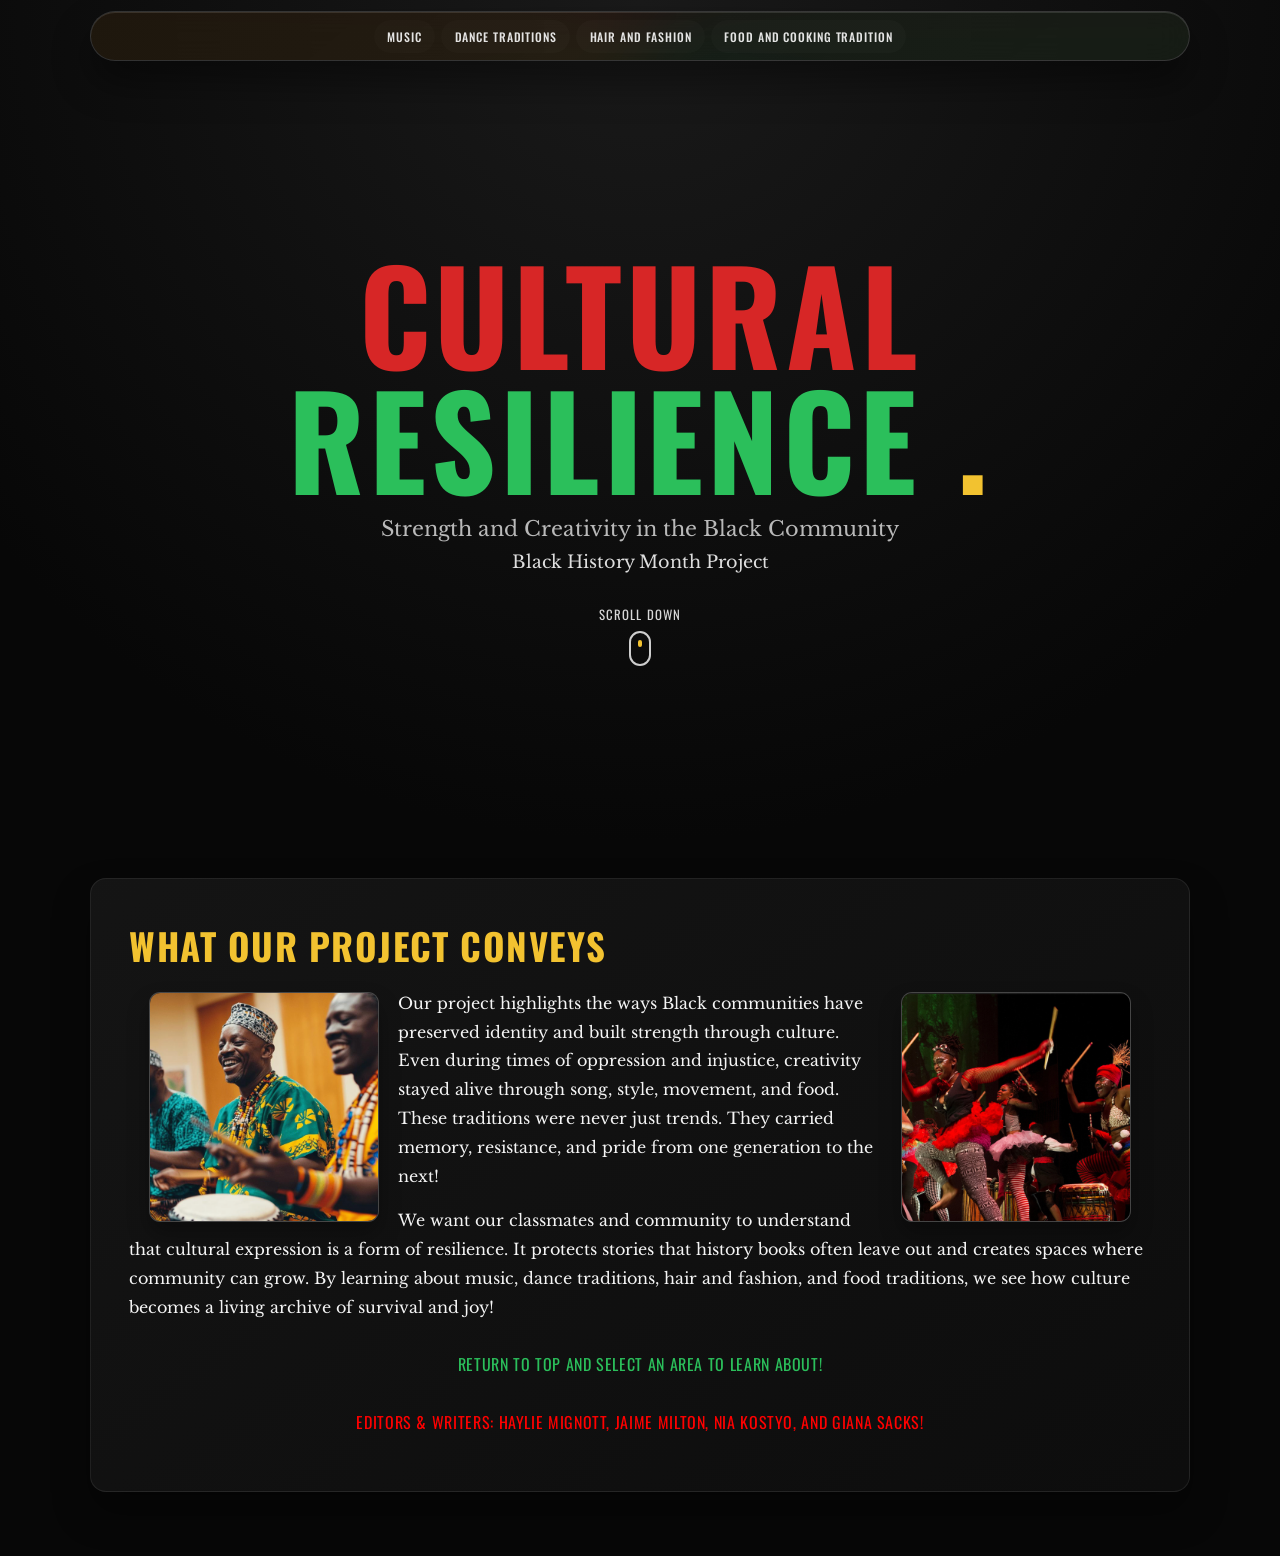
<file: index.html>
<!doctype html>
<html lang="en">
  <head>
    <meta charset="UTF-8" />
    <meta name="viewport" content="width=device-width, initial-scale=1.0" />
    <title>Cultural Resilience | BHM Project</title>
    <meta
      name="description"
      content="Black History Month project website on cultural resilience in music, dance, hair and fashion, and food traditions."
    />
    <link rel="preconnect" href="https://fonts.googleapis.com" />
    <link rel="preconnect" href="https://fonts.gstatic.com" crossorigin />
    <link
      href="https://fonts.googleapis.com/css2?family=Oswald:wght@500;700&family=Libre+Baskerville:wght@400;700&display=swap"
      rel="stylesheet"
    />
    <link rel="stylesheet" href="styles.css" />
  </head>
  <body>
    <header class="site-header">
      <nav class="top-nav">
        <a href="music.html">Music</a>
        <a href="dance.html">Dance Traditions</a>
        <a href="hair-fashion.html">Hair and Fashion</a>
        <a href="food-cooking.html">Food and Cooking Tradition</a>
      </nav>
    </header>

    <main>
      <section class="hero">
        <h1>
          <span class="title-red">Cultural</span>
          <span class="title-green">Resilience</span>
          <span class="title-yellow">.</span>
        </h1>
        <p class="hero-subtitle">Strength and Creativity in the Black Community</p>
        <p class="hero-project">Black History Month Project</p>
        <a class="scroll-indicator" href="#project-story" aria-label="Scroll to project details">
          <span>Scroll Down</span>
          <span class="scroll-mouse" aria-hidden="true"></span>
        </a>
      </section>

      <section class="project-story" id="project-story">
        <h2>What Our Project Conveys</h2>

        <figure class="photo-placeholder left">
          <img src="IndexPic1.png" alt="Community drumming and celebration" />
        </figure>
        <figure class="photo-placeholder right">
          <img src="IndexPic2.png" alt="Dance performance with drums" />
        </figure>

        <p>
          Our project highlights the ways Black communities have preserved
          identity and built strength through culture. Even during times of
          oppression and injustice, creativity stayed alive through song, style,
          movement, and food. These traditions were never just trends. They
          carried memory, resistance, and pride from one generation to the next!
        </p>
        <p>
          We want our classmates and community to understand that cultural expression is a form of
          resilience. It protects stories that history books often leave out and
          creates spaces where community can grow. By learning about music,
          dance traditions, hair and fashion, and food traditions, we see how
          culture becomes a living archive of survival and joy!
        </p>

        <p class="return-text">
          Return to top and select an area to learn about!
        </p>
        <p class="return-text" style="color: red;">Editors & Writers: Haylie Mignott, Jaime Milton, Nia Kostyo, and Giana Sacks!</p>
      </section>
    </main>
  </body>
</html>
</file>
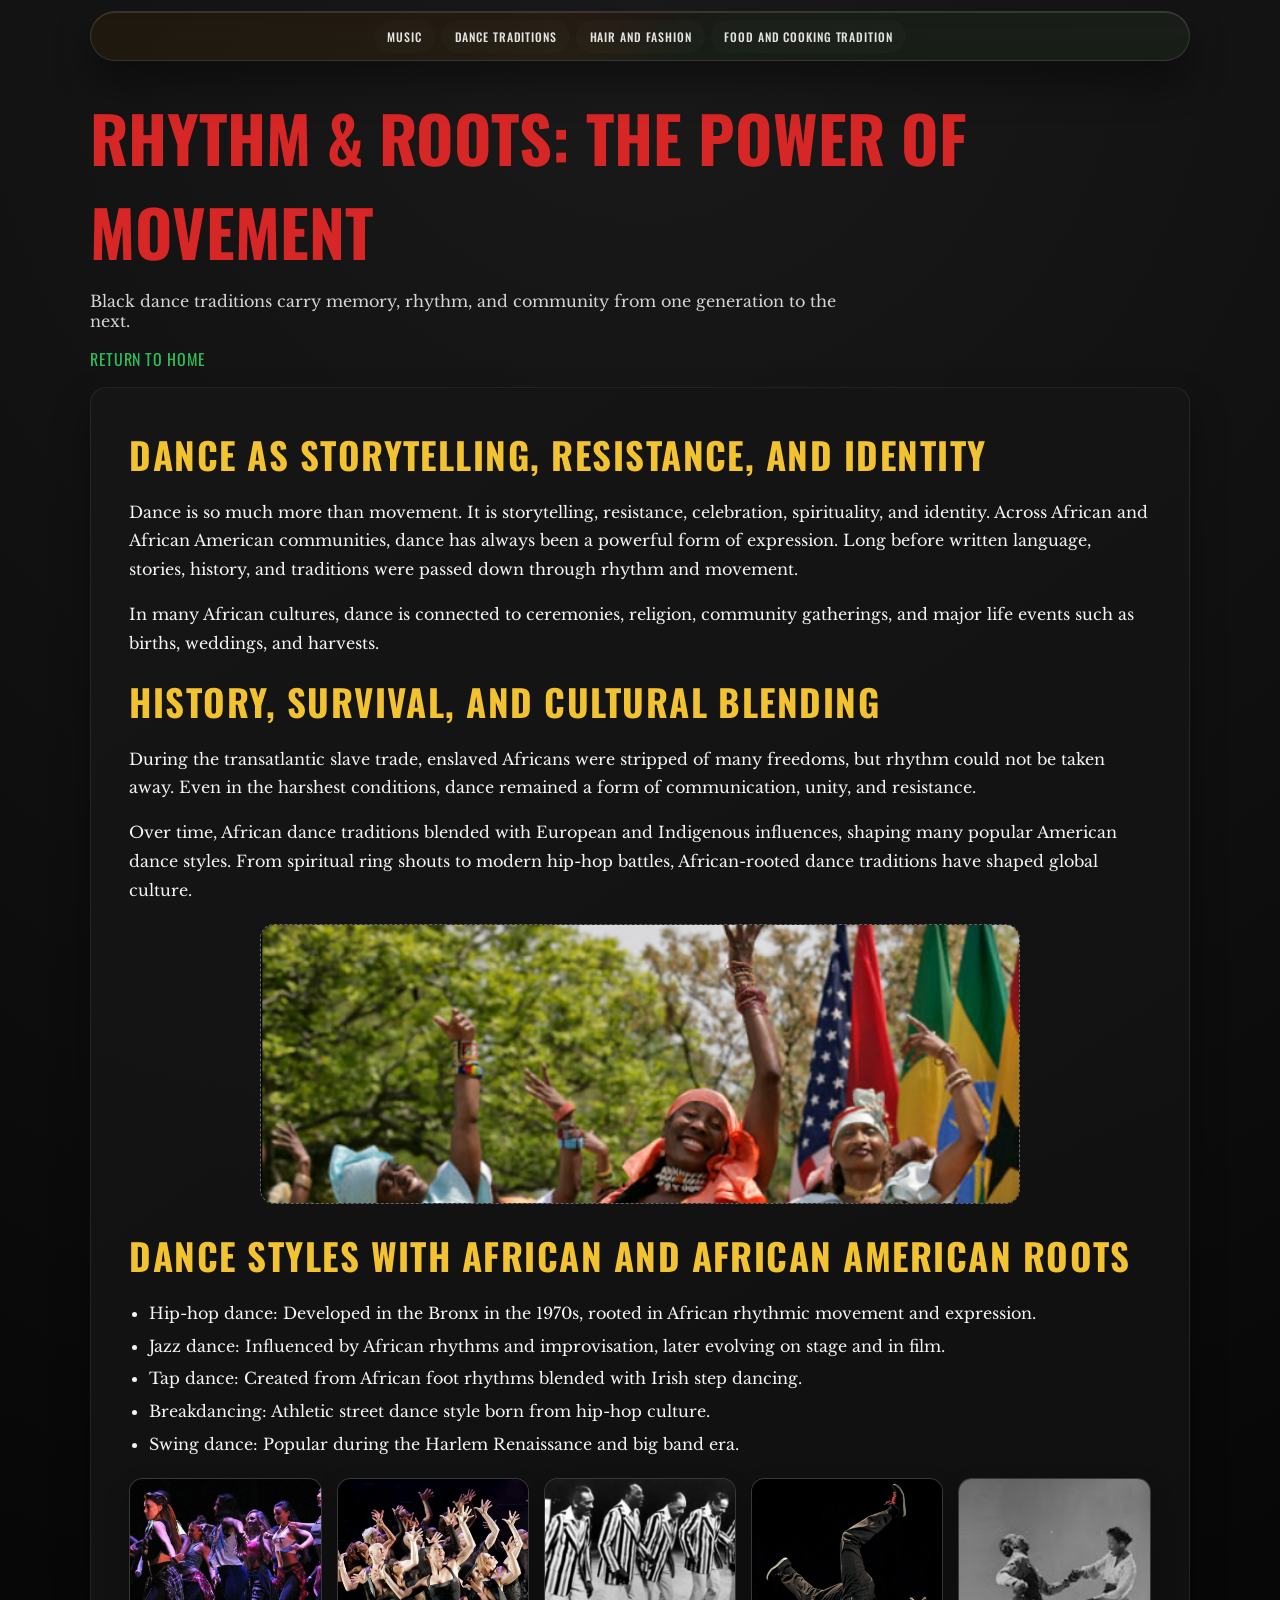
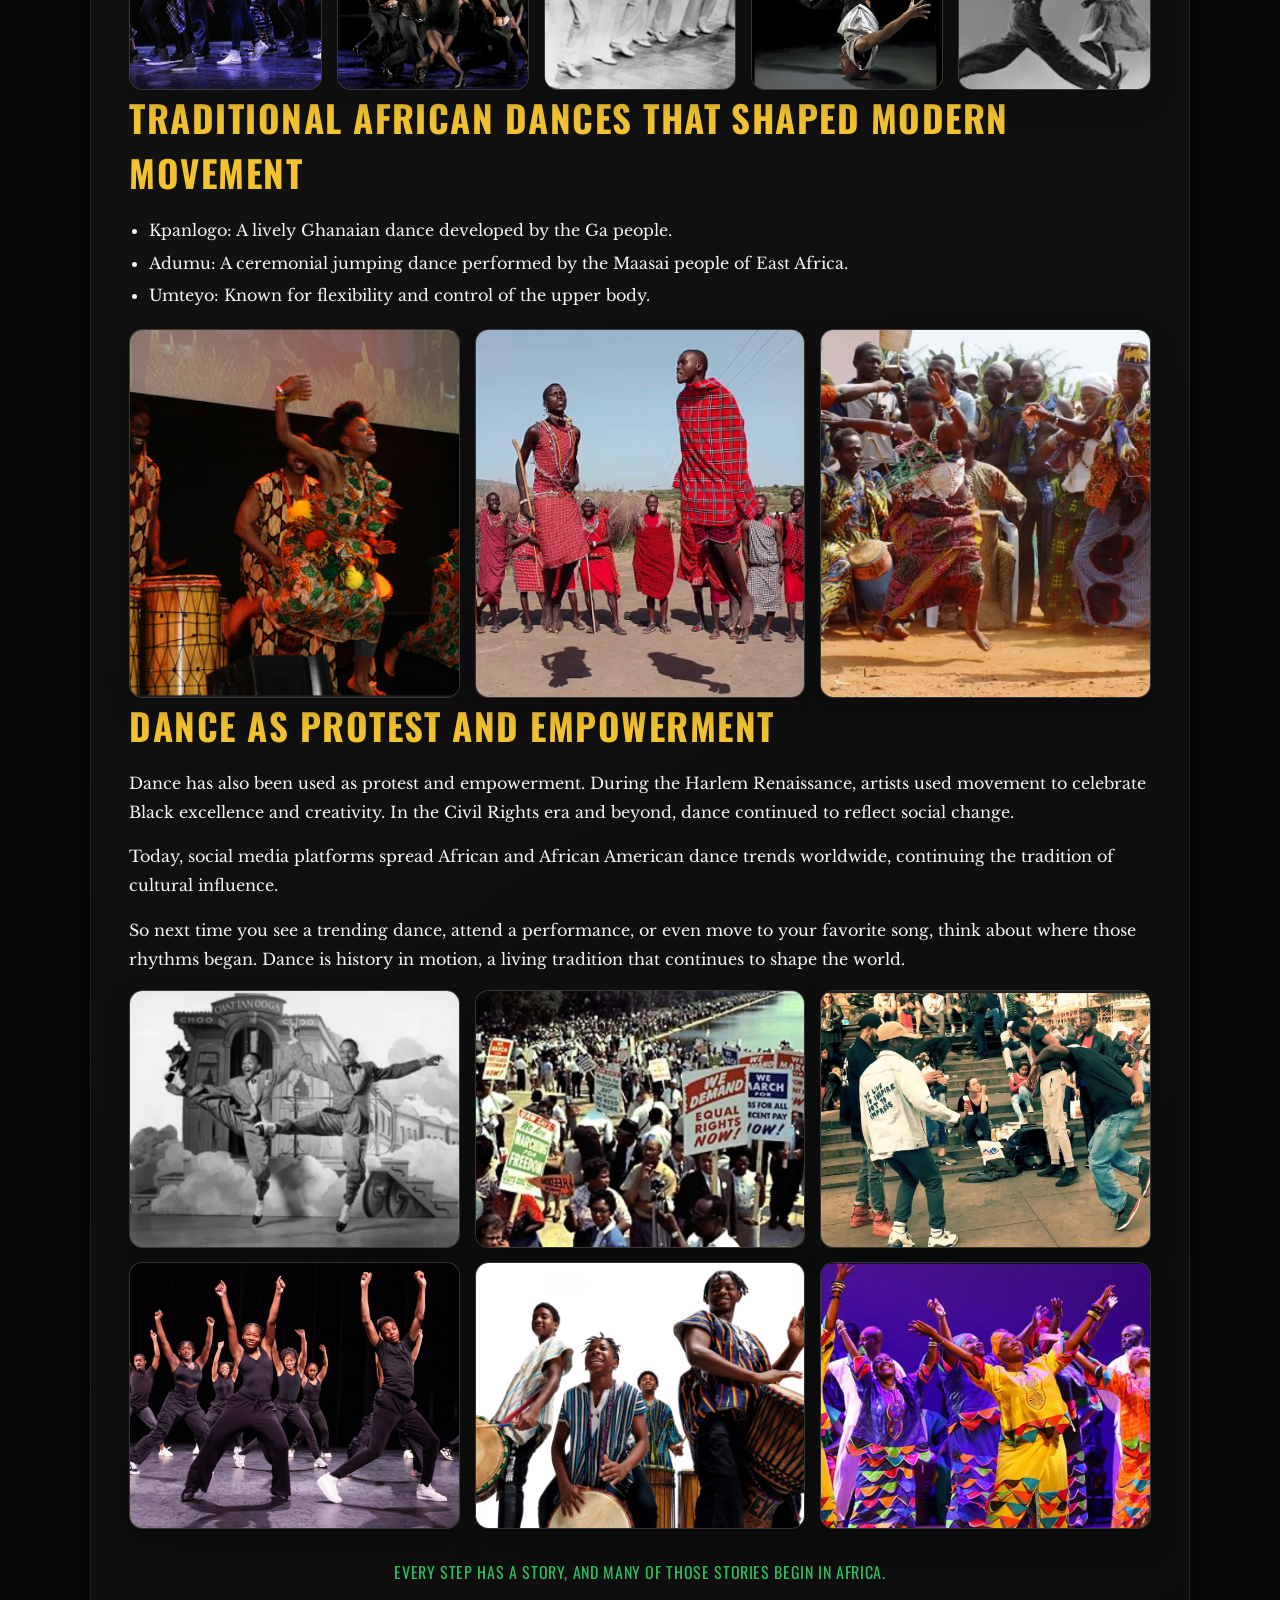
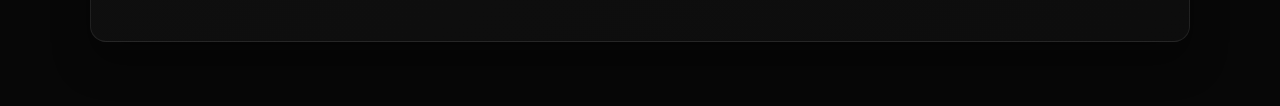
<file: dance.html>
<!doctype html>
<html lang="en">
  <head>
    <meta charset="UTF-8" />
    <meta name="viewport" content="width=device-width, initial-scale=1.0" />
    <title>Dance Traditions | Cultural Resilience</title>
    <link rel="preconnect" href="https://fonts.googleapis.com" />
    <link rel="preconnect" href="https://fonts.gstatic.com" crossorigin />
    <link
      href="https://fonts.googleapis.com/css2?family=Oswald:wght@500;700&family=Libre+Baskerville:wght@400;700&display=swap"
      rel="stylesheet"
    />
    <link rel="stylesheet" href="styles.css" />
  </head>
  <body>
    <header class="site-header">
      <nav class="top-nav">
        <a href="music.html">Music</a>
        <a href="dance.html">Dance Traditions</a>
        <a href="hair-fashion.html">Hair and Fashion</a>
        <a href="food-cooking.html">Food and Cooking Tradition</a>
      </nav>
    </header>

    <main>
      <section class="topic-intro">
        <h1>Rhythm & Roots: The Power of Movement</h1>
        <p>
          Black dance traditions carry memory, rhythm, and community from one
          generation to the next.
        </p>
        <a class="back-home" href="index.html">Return to Home</a>
      </section>

      <section class="topic-content">
        <h2>Dance as Storytelling, Resistance, and Identity</h2>
        <p>
          Dance is so much more than movement. It is storytelling, resistance,
          celebration, spirituality, and identity. Across African and African
          American communities, dance has always been a powerful form of
          expression. Long before written language, stories, history, and
          traditions were passed down through rhythm and movement.
        </p>
        <p>
          In many African cultures, dance is connected to ceremonies, religion,
          community gatherings, and major life events such as births, weddings,
          and harvests.
        </p>

        <h2>History, Survival, and Cultural Blending</h2>
        <p>
          During the transatlantic slave trade, enslaved Africans were stripped
          of many freedoms, but rhythm could not be taken away. Even in the
          harshest conditions, dance remained a form of communication, unity,
          and resistance.
        </p>
        <p>
          Over time, African dance traditions blended with European and
          Indigenous influences, shaping many popular American dance styles.
          From spiritual ring shouts to modern hip-hop battles, African-rooted
          dance traditions have shaped global culture.
        </p>

        <div class="content-photo-slot">
          <img src="DancePic1.png" alt="Traditional dance celebration with dancers in colorful attire" />
        </div>

        <h2>Dance Styles with African and African American Roots</h2>
        <ul class="topic-list">
          <li>
            Hip-hop dance: Developed in the Bronx in the 1970s, rooted in
            African rhythmic movement and expression.
          </li>
          <li>
            Jazz dance: Influenced by African rhythms and improvisation, later
            evolving on stage and in film.
          </li>
          <li>
            Tap dance: Created from African foot rhythms blended with Irish
            step dancing.
          </li>
          <li>
            Breakdancing: Athletic street dance style born from hip-hop
            culture.
          </li>
          <li>
            Swing dance: Popular during the Harlem Renaissance and big band era.
          </li>
        </ul>
        <div class="dance-gallery dance-gallery-five">
          <article class="gallery-card">
            <div class="gallery-image">
              <img src="HipHopDance.png" alt="Hip-hop dancer performing a floor move" />
            </div>
            <div class="gallery-overlay" style="color:#d72626">
              Hip-hop dance channels rhythm, style, and storytelling from the
              Bronx and beyond.
            </div>
          </article>
          <article class="gallery-card">
            <div class="gallery-image">
              <img src="JazzDance.png" alt="Group jazz dance performance on stage" />
            </div>
            <div class="gallery-overlay" style="color:#d72626">
              Jazz dance blends improvisation, musicality, and expressive
              movement.
            </div>
          </article>
          <article class="gallery-card">
            <div class="gallery-image">
              <img src="Tap Dance.png" alt="Tap dancers in historic performance" />
            </div>
            <div class="gallery-overlay" style="color:#d72626">
              Tap dance turns footwork into percussion rooted in blended
              traditions.
            </div>
          </article>
          <article class="gallery-card">
            <div class="gallery-image">
              <img src="BreakdancingDancePage.png" alt="Breakdancer performing a freeze move" />
            </div>
            <div class="gallery-overlay" style="color:#d72626">
              Breakdancing brings athletic power, creativity, and competition.
            </div>
          </article>
          <article class="gallery-card">
            <div class="gallery-image">
              <img src="SwingDance.png" alt="Swing dancers in vintage performance attire" />
            </div>
            <div class="gallery-overlay" style="color:#d72626">
              Swing dance reflects joy, connection, and Harlem Renaissance
              energy.
            </div>
          </article>
        </div>

        <h2>Traditional African Dances that Shaped Modern Movement</h2>
        <ul class="topic-list">
          <li>
            Kpanlogo: A lively Ghanaian dance developed by the Ga people.
          </li>
          <li>
            Adumu: A ceremonial jumping dance performed by the Maasai people of
            East Africa.
          </li>
          <li>
            Umteyo: Known for flexibility and control of the upper body.
          </li>
        </ul>
        <div class="dance-gallery dance-gallery-three">
          <article class="gallery-card">
            <div class="gallery-image">
              <img src="Kpanlogo.png" alt="Performers dancing Kpanlogo with live drumming" />
            </div>
            <div class="gallery-overlay" style="color:#d72626">
              Kpanlogo is a lively social dance from Ghana emphasizing rhythm and
              community.
            </div>
          </article>
          <article class="gallery-card">
            <div class="gallery-image">
              <img src="Adumu.png" alt="Maasai dancers performing the Adumu jumping dance" />
            </div>
            <div class="gallery-overlay" style="color:#d72626">
              Adumu features powerful vertical jumps in ceremonial Maasai
              tradition.
            </div>
          </article>
          <article class="gallery-card">
            <div class="gallery-image">
              <img src="Umteyo.png" alt="Traditional dancers performing an African community dance" />
            </div>
            <div class="gallery-overlay" style="color:#d72626">
              Umteyo highlights control, flexibility, and upper-body
              articulation.
            </div>
          </article>
        </div>

        <h2>Dance as Protest and Empowerment</h2>
        <p>
          Dance has also been used as protest and empowerment. During the Harlem
          Renaissance, artists used movement to celebrate Black excellence and
          creativity. In the Civil Rights era and beyond, dance continued to
          reflect social change.
        </p>
        <p>
          Today, social media platforms spread African and African American
          dance trends worldwide, continuing the tradition of cultural
          influence.
        </p>

        <p>
          So next time you see a trending dance, attend a performance, or even
          move to your favorite song, think about where those rhythms began.
          Dance is history in motion, a living tradition that continues to shape
          the world.
        </p>
        <div class="dance-gallery dance-gallery-six">
          <article class="gallery-card">
            <div class="gallery-image">
              <img src="Harlem.png" alt="Historic dance performance associated with the Harlem Renaissance" />
            </div>
            <div class="gallery-overlay" style="color:#d72626">
              Harlem Renaissance performance spaces celebrated Black artistry and
              excellence.
            </div>
          </article>
          <article class="gallery-card">
            <div class="gallery-image">
              <img src="CivilRightsMovementDance.png" alt="Civil Rights movement march and crowd" />
            </div>
            <div class="gallery-overlay" style="color:#d72626">
              Civil Rights era movement and rhythm reflected courage and social
              change.
            </div>
          </article>
          <article class="gallery-card">
            <div class="gallery-image">
              <img src="StreetDanceBattles.png" alt="Street dancers performing in a public space" />
            </div>
            <div class="gallery-overlay" style="color:#d72626">
              Street dance battles turned public spaces into stages for
              empowerment.
            </div>
          </article>
          <article class="gallery-card">
            <div class="gallery-image">
              <img src="DanceCrews.png" alt="Dance group in colorful costumes performing together" />
            </div>
            <div class="gallery-overlay" style="color:#d72626">
              Dance crews built identity, discipline, and community leadership.
            </div>
          </article>
          <article class="gallery-card">
            <div class="gallery-image">
              <img src="SocialMediaSpread.png" alt="Young performers dancing with drums" />
            </div>
            <div class="gallery-overlay" style="color:#d72626">
              Social media now spreads African-rooted dance trends worldwide.
            </div>
          </article>
          <article class="gallery-card">
            <div class="gallery-image">
              <img src="ModernDanceActivism.png" alt="Crowd scene showing modern dance and activism energy" />
            </div>
            <div class="gallery-overlay" style="color:#d72626">
              Modern dance activism keeps history alive while shaping the future.
            </div>
          </article>
        </div>
        <p class="return-text">
          Every step has a story, and many of those stories begin in Africa.
        </p>
      </section>
    </main>
  </body>
</html>
</file>
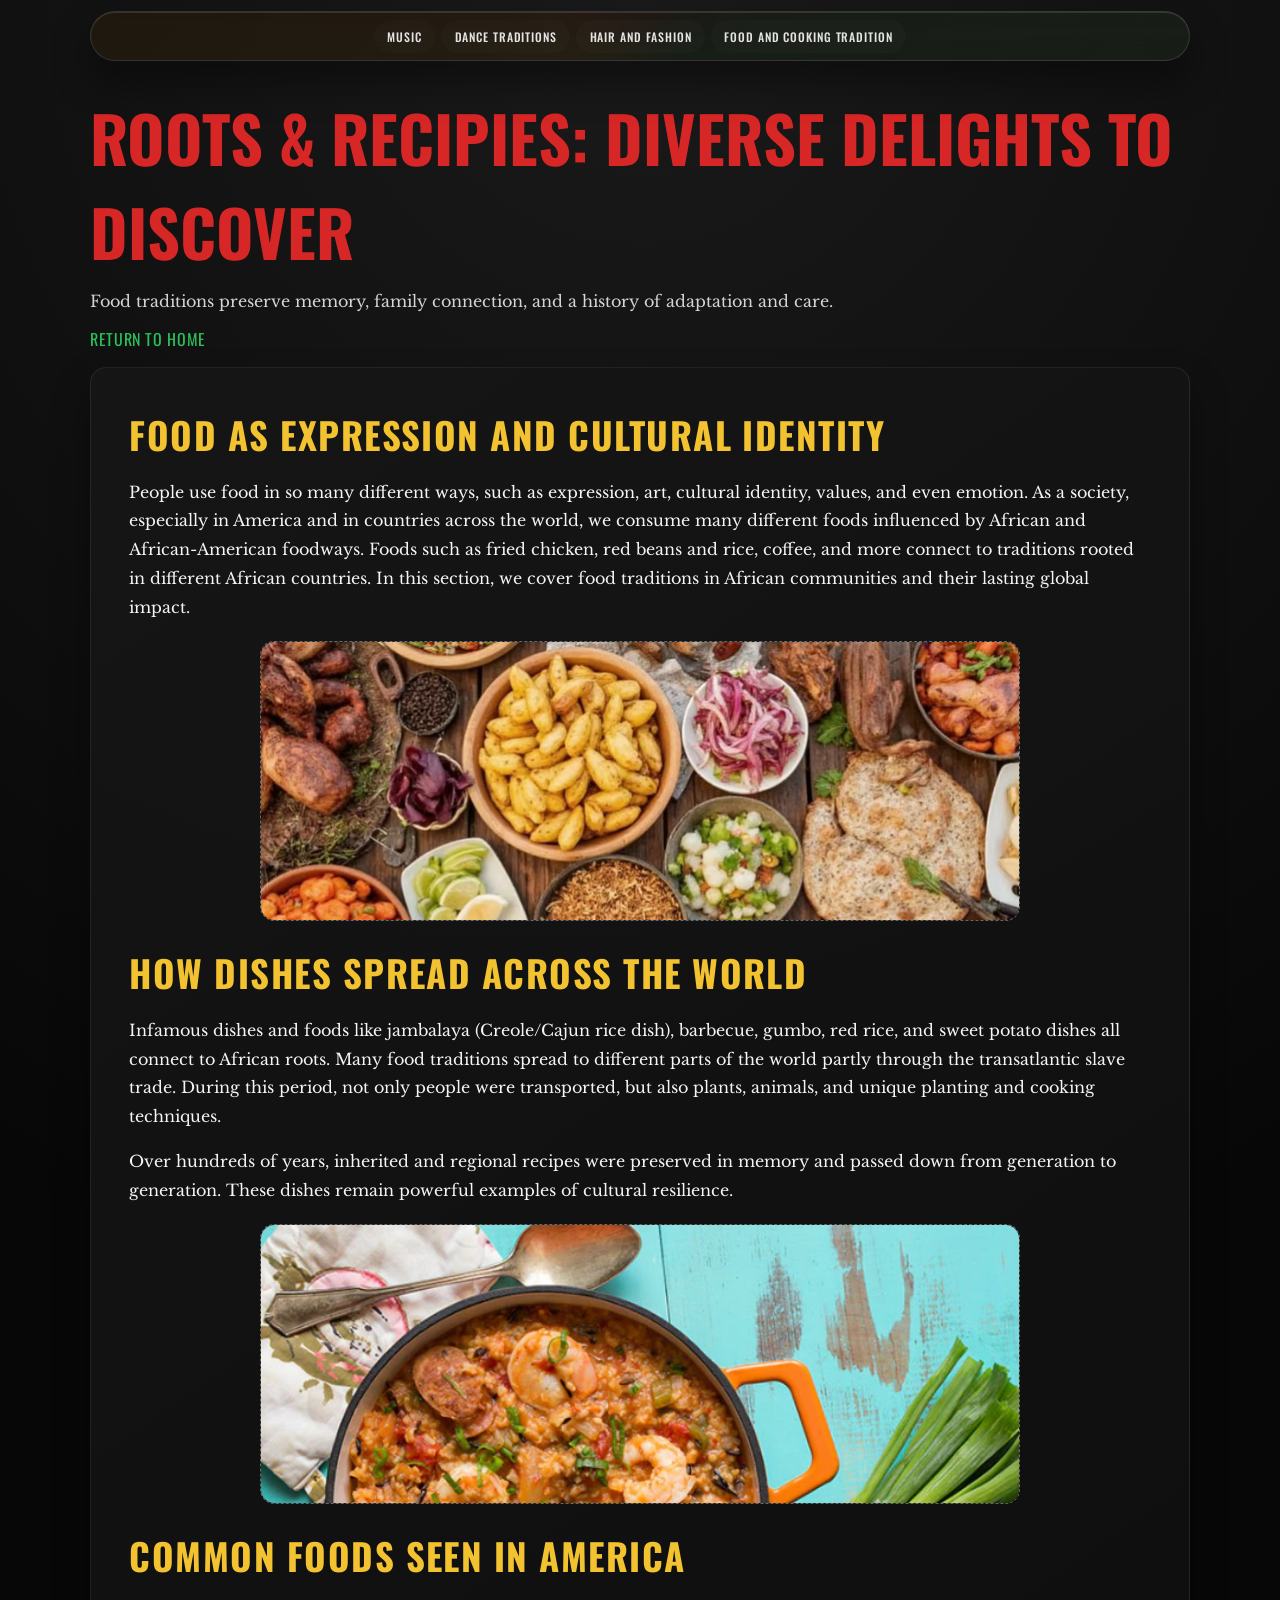
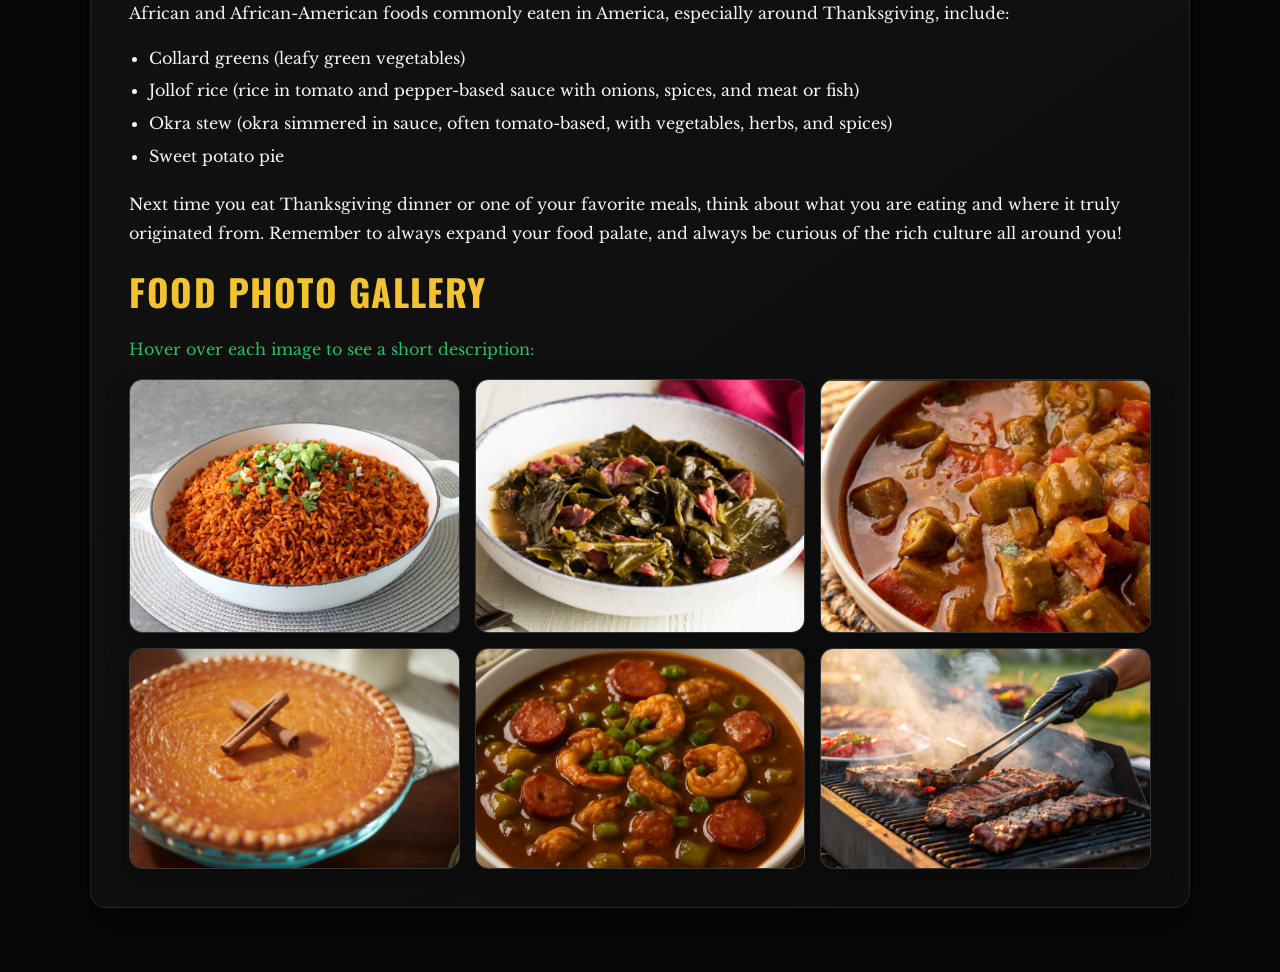
<file: food-cooking.html>
<!doctype html>
<html lang="en">
  <head>
    <meta charset="UTF-8" />
    <meta name="viewport" content="width=device-width, initial-scale=1.0" />
    <title>Food & Cooking | Cultural Resilience</title>
    <link rel="preconnect" href="https://fonts.googleapis.com" />
    <link rel="preconnect" href="https://fonts.gstatic.com" crossorigin />
    <link
      href="https://fonts.googleapis.com/css2?family=Oswald:wght@500;700&family=Libre+Baskerville:wght@400;700&display=swap"
      rel="stylesheet"
    />
    <link rel="stylesheet" href="styles.css" />
  </head>
  <body>
    <header class="site-header">
      <nav class="top-nav">
        <a href="music.html">Music</a>
        <a href="dance.html">Dance Traditions</a>
        <a href="hair-fashion.html">Hair and Fashion</a>
        <a href="food-cooking.html">Food and Cooking Tradition</a>
      </nav>
    </header>

    <main>
      <section class="topic-intro">
        <h1>Roots & Recipies: Diverse Delights to Discover</h1>
        <p>
          Food traditions preserve memory, family connection, and a history of
          adaptation and care.
        </p>
        <a class="back-home" href="index.html">Return to Home</a>
      </section>

      <section class="topic-content">
        <h2>Food as Expression and Cultural Identity</h2>
        <p>
          People use food in so many different ways, such as expression, art,
          cultural identity, values, and even emotion. As a society, especially
          in America and in countries across the world, we consume many
          different foods influenced by African and African-American foodways.
          Foods such as fried chicken, red beans and rice, coffee, and more connect to traditions rooted in different African countries.
          In this section, we cover food traditions in African communities and
          their lasting global impact.
        </p>

        <div class="content-photo-slot">
          <img src="FoodImage1.png" alt="Assortment of traditional dishes served together" />
        </div>

        <h2>How Dishes Spread Across the World</h2>
        <p>
          Infamous dishes and foods like jambalaya (Creole/Cajun rice dish),
          barbecue, gumbo, red rice, and sweet potato dishes all connect to
          African roots. Many food traditions spread to different parts of the
          world partly through the transatlantic slave trade. During this
          period, not only people were transported, but also plants, animals,
          and unique planting and cooking techniques.
        </p>
        <p>
          Over hundreds of years, inherited and regional recipes were preserved
          in memory and passed down from generation to generation. These dishes
          remain powerful examples of cultural resilience.
        </p>

        <div class="content-photo-slot">
          <img src="Jambalaya.png" alt="Pot of jambalaya with shrimp and sausage" />
        </div>

        <h2>Common Foods Seen in America</h2>
        <p>
          African and African-American foods commonly eaten in America,
          especially around Thanksgiving, include:
        </p>
        <ul class="topic-list">
          <li>Collard greens (leafy green vegetables)</li>
          <li>
            Jollof rice (rice in tomato and pepper-based sauce with onions,
            spices, and meat or fish)
          </li>
          <li>
            Okra stew (okra simmered in sauce, often tomato-based, with
            vegetables, herbs, and spices)
          </li>
          <li>Sweet potato pie</li>
        </ul>

        <p>
          Next time you eat Thanksgiving dinner or one of your favorite meals,
          think about what you are eating and where it truly originated from. 
          Remember to always expand your food palate, and always be curious of the rich culture all around you!
        </p>

        <h2>Food Photo Gallery</h2>
        <p style="color: #2bbf5b;">Hover over each image to see a short description:</p>
        <div class="food-gallery">
          <article class="gallery-card">
            <div class="gallery-image">
              <img src="Jollof Rice.png" alt="Bowl of jollof rice" />
            </div>
            <div class="gallery-overlay" style="color:#d72626">
              Jollof rice is a tomato-based rice dish loved across West Africa.
            </div>
          </article>
          <article class="gallery-card">
            <div class="gallery-image">
              <img src="Collard Greens.png" alt="Bowl of collard greens" />
            </div>
            <div class="gallery-overlay" style="color:#d72626">
              Collard greens are a staple side dish in many Black family meals.
            </div>
          </article>
          <article class="gallery-card">
            <div class="gallery-image">
              <img src="Okra Stew.png" alt="Okra stew with vegetables" />
            </div>
            <div class="gallery-overlay" style="color:#d72626">
              Okra stew connects African ingredients with regional traditions.
            </div>
          </article>
          <article class="gallery-card">
            <div class="gallery-image">
              <img src="Sweet Potato Pie.png" alt="Sweet potato pie with cinnamon sticks" />
            </div>
            <div class="gallery-overlay" style="color:#d72626">
              Sweet potato pie represents memory, celebration, and heritage.
            </div>
          </article>
          <article class="gallery-card">
            <div class="gallery-image">
              <img src="Gumbo.png" alt="Bowl of gumbo with shrimp and sausage" />
            </div>
            <div class="gallery-overlay" style="color:#d72626">
              Gumbo reflects blending of African, Creole, and Southern influences.
            </div>
          </article>
          <article class="gallery-card">
            <div class="gallery-image">
              <img src="Barbeque.png" alt="Barbecue meat cooking on a grill" />
            </div>
            <div class="gallery-overlay" style="color:#d72626">
              Barbecue traditions show community, skill, and regional identity.
            </div>
          </article>
        </div>
      </section>
    </main>
  </body>
</html>
</file>
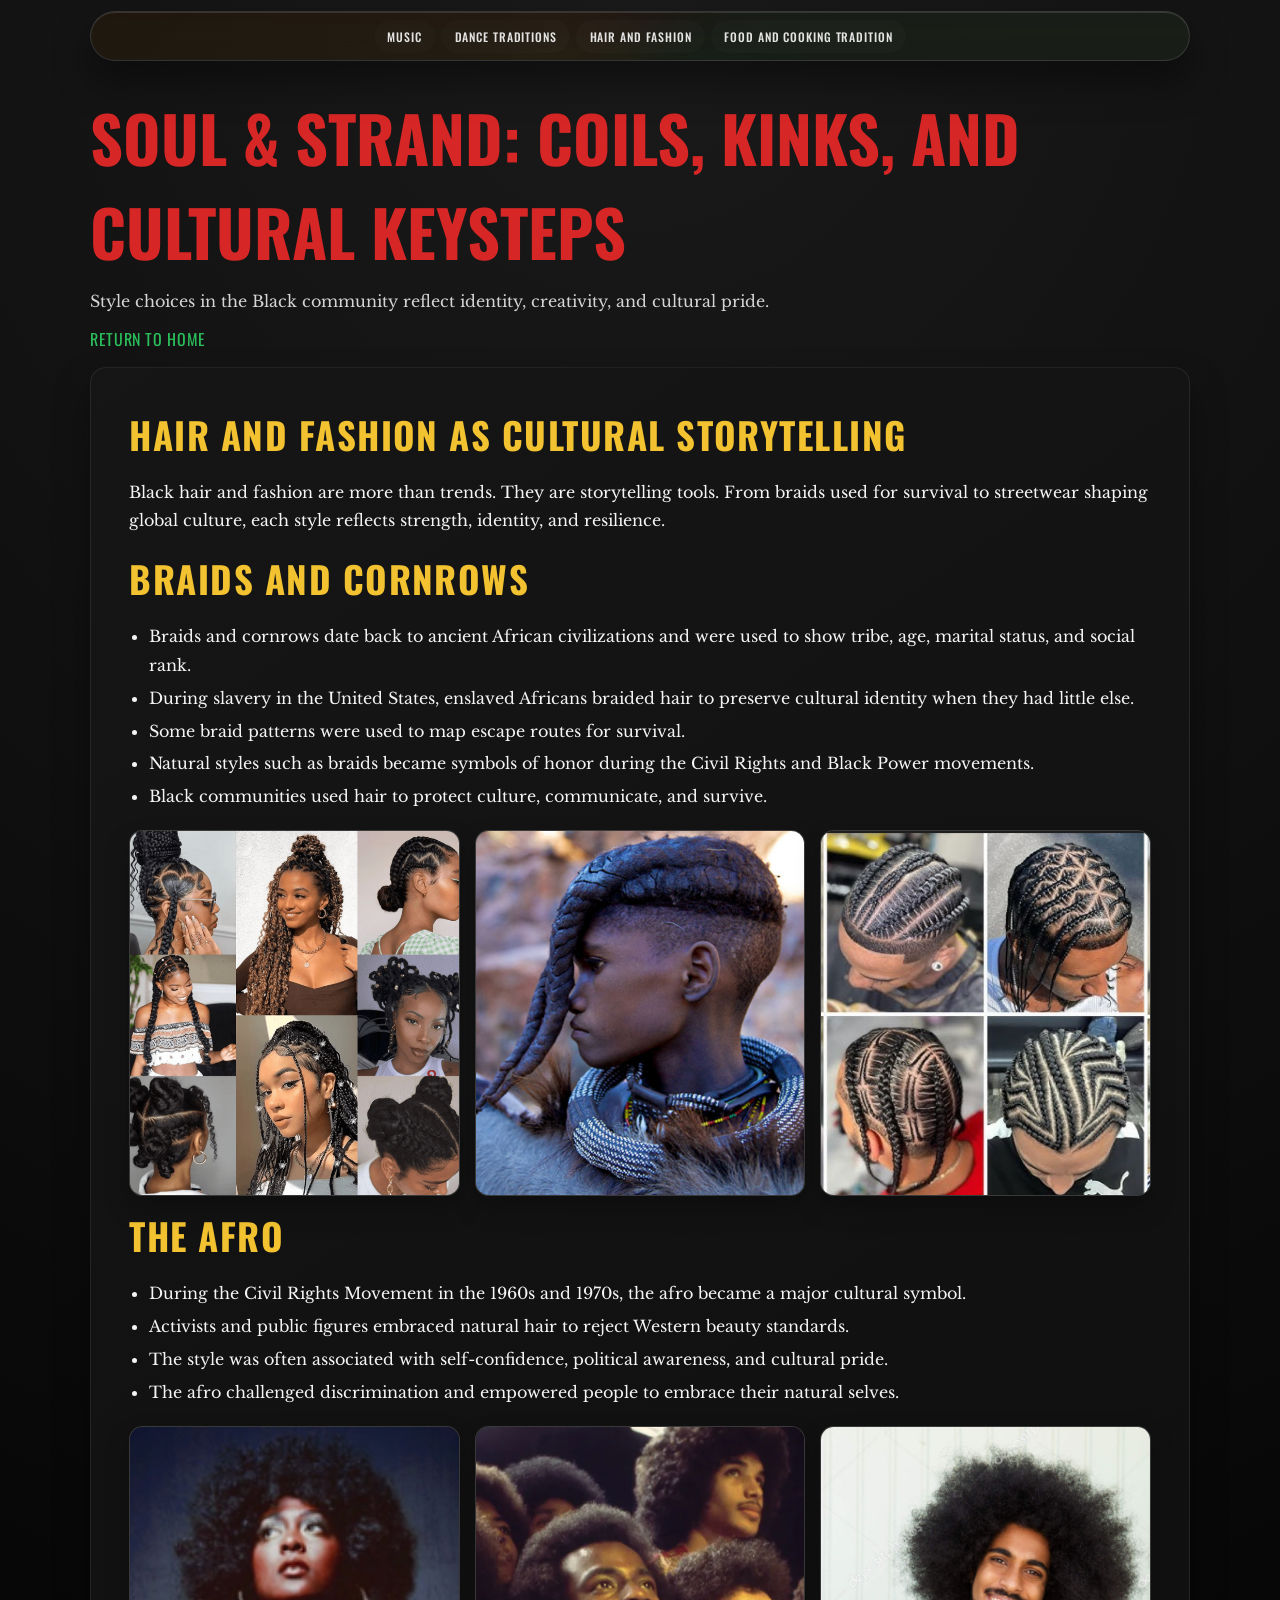
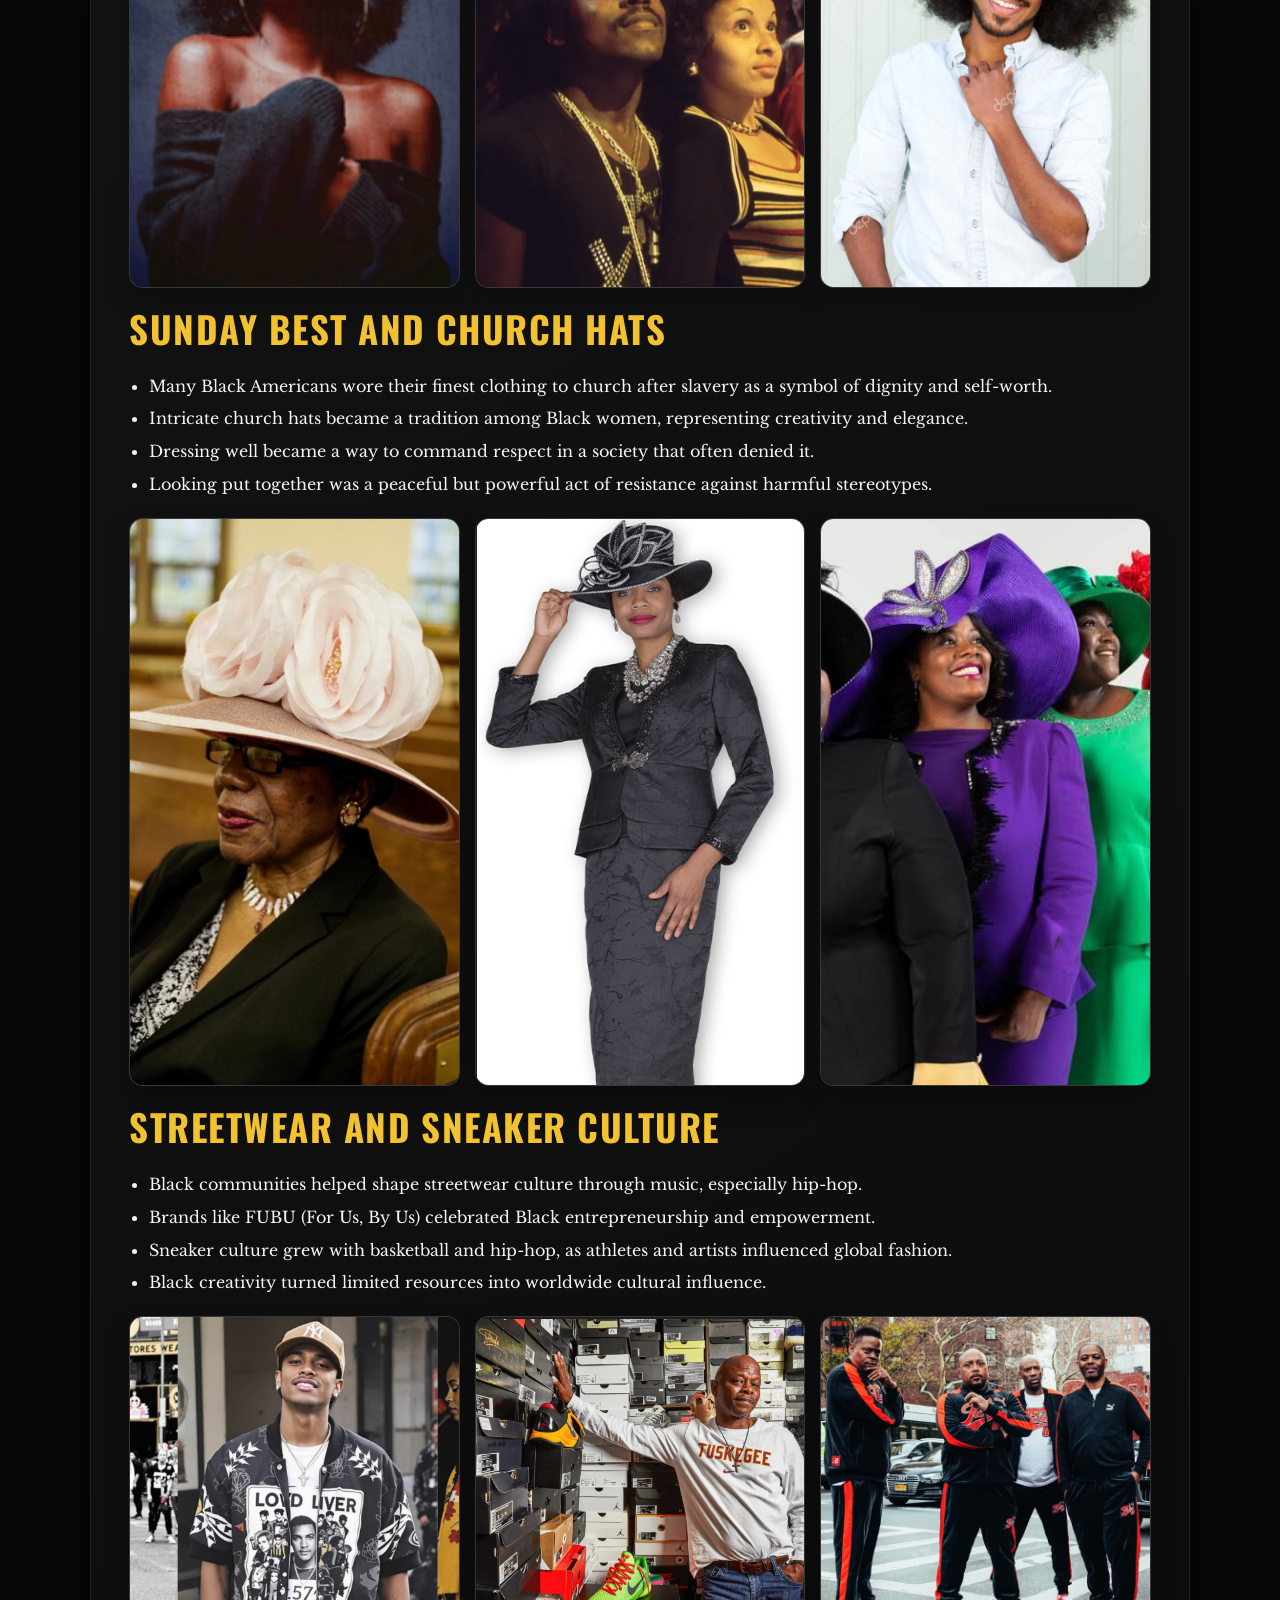
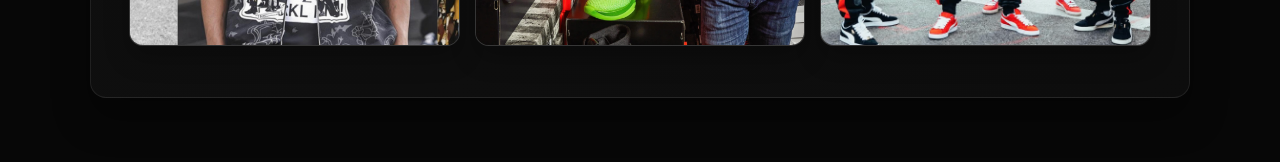
<file: hair-fashion.html>
<!doctype html>
<html lang="en">
  <head>
    <meta charset="UTF-8" />
    <meta name="viewport" content="width=device-width, initial-scale=1.0" />
    <title>Hair & Fashion | Cultural Resilience</title>
    <link rel="preconnect" href="https://fonts.googleapis.com" />
    <link rel="preconnect" href="https://fonts.gstatic.com" crossorigin />
    <link
      href="https://fonts.googleapis.com/css2?family=Oswald:wght@500;700&family=Libre+Baskerville:wght@400;700&display=swap"
      rel="stylesheet"
    />
    <link rel="stylesheet" href="styles.css" />
  </head>
  <body>
    <header class="site-header">
      <nav class="top-nav">
        <a href="music.html">Music</a>
        <a href="dance.html">Dance Traditions</a>
        <a href="hair-fashion.html">Hair and Fashion</a>
        <a href="food-cooking.html">Food and Cooking Tradition</a>
      </nav>
    </header>

    <main>
      <section class="topic-intro">
        <h1>Soul & Strand: Coils, Kinks, and Cultural Keysteps</h1>
        <p>
          Style choices in the Black community reflect identity, creativity,
          and cultural pride.
        </p>
        <a class="back-home" href="index.html">Return to Home</a>
      </section>

      <section class="topic-content">
        <h2>Hair and Fashion as Cultural Storytelling</h2>
        <p>
          Black hair and fashion are more than trends. They are storytelling
          tools. From braids used for survival to streetwear shaping global
          culture, each style reflects strength, identity, and resilience.
        </p>

        <h2>Braids and Cornrows</h2>
        <ul class="topic-list">
          <li>
            Braids and cornrows date back to ancient African civilizations and
            were used to show tribe, age, marital status, and social rank.
          </li>
          <li>
            During slavery in the United States, enslaved Africans braided hair
            to preserve cultural identity when they had little else.
          </li>
          <li>
            Some braid patterns were used to map escape routes for survival.
          </li>
          <li>
            Natural styles such as braids became symbols of honor during the
            Civil Rights and Black Power movements.
          </li>
          <li>
            Black communities used hair to protect culture, communicate, and
            survive.
          </li>
        </ul>
        <div class="hair-gallery hair-gallery-three">
          <article class="gallery-card">
            <div class="gallery-image">
              <img src="MultipleBlackGirlBraids.png" alt="Women wearing braided hairstyles with heart-shaped cornrow details" />
            </div>
            <div class="gallery-overlay" style="color:#d72626">
              Braids have long represented identity, ancestry, and community.
            </div>
          </article>
          <article class="gallery-card">
            <div class="gallery-image">
              <img src="AfricanStyleBraids.png" alt="Close-up of neat cornrow braid pattern" />
            </div>
            <div class="gallery-overlay" style="color:#d72626">
              Cornrow patterns carried cultural meaning and practical purpose.
            </div>
          </article>
          <article class="gallery-card">
            <div class="gallery-image">
              <img src="MultipleBraidStyles.png" alt="Grid of traditional and creative braid pattern styles" />
            </div>
            <div class="gallery-overlay" style="color:#d72626">
              Protective styles became symbols of resilience and survival.
            </div>
          </article>
        </div>

        <h2>The Afro</h2>
        <ul class="topic-list">
          <li>
            During the Civil Rights Movement in the 1960s and 1970s, the afro
            became a major cultural symbol.
          </li>
          <li>
            Activists and public figures embraced natural hair to reject
            Western beauty standards.
          </li>
          <li>
            The style was often associated with self-confidence, political
            awareness, and cultural pride.
          </li>
          <li>
            The afro challenged discrimination and empowered people to embrace
            their natural selves.
          </li>
        </ul>
        <div class="hair-gallery hair-gallery-three">
          <article class="gallery-card">
            <div class="gallery-image">
              <img src="AfroGirl.png" alt="Portrait of a woman wearing a natural afro hairstyle" />
            </div>
            <div class="gallery-overlay" style="color:#d72626">
              The afro stood for pride, resistance, and cultural confidence.
            </div>
          </article>
          <article class="gallery-card">
            <div class="gallery-image">
              <img src="AfroGroup.png" alt="Group of people with afro hairstyles in a historic setting" />
            </div>
            <div class="gallery-overlay" style="color:#d72626">
              During the 1960s and 1970s, natural hair challenged Eurocentric
              standards.
            </div>
          </article>
          <article class="gallery-card">
            <div class="gallery-image">
              <img src="AfroGuy.png" alt="Man smiling with a full natural afro hairstyle" />
            </div>
            <div class="gallery-overlay" style="color:#d72626">
              Wearing an afro became a public statement of self-definition.
            </div>
          </article>
        </div>

        <h2>Sunday Best and Church Hats</h2>
        <ul class="topic-list">
          <li>
            Many Black Americans wore their finest clothing to church after
            slavery as a symbol of dignity and self-worth.
          </li>
          <li>
            Intricate church hats became a tradition among Black women,
            representing creativity and elegance.
          </li>
          <li>
            Dressing well became a way to command respect in a society that
            often denied it.
          </li>
          <li>
            Looking put together was a peaceful but powerful act of resistance
            against harmful stereotypes.
          </li>
        </ul>
        <div class="hair-gallery hair-gallery-three">
          <article class="gallery-card">
            <div class="gallery-image">
              <img src="HatMain.png" />
            </div>
            <div class="gallery-overlay" style="color:#d72626">
              Sunday best reflected dignity, excellence, and self-worth.
            </div>
          </article>
          <article class="gallery-card">
            <div class="gallery-image">
              <img src="ChurchFit.png" alt="Woman in elegant church attire with a decorative hat" />
            </div>
            <div class="gallery-overlay" style="color:#d72626">
              Church hats became iconic symbols of elegance and creativity.
            </div>
          </article>
          <article class="gallery-card">
            <div class="gallery-image">
              <img src="ChurchGroup.png" alt="Woman wearing a wide-brim navy church hat and formal outfit" />
            </div>
            <div class="gallery-overlay" style="color:#d72626">
              Dressing with intention challenged stereotypes with quiet power.
            </div>
          </article>
        </div>

        <h2>Streetwear and Sneaker Culture</h2>
        <ul class="topic-list">
          <li>
            Black communities helped shape streetwear culture through music,
            especially hip-hop.
          </li>
          <li>
            Brands like FUBU (For Us, By Us) celebrated Black entrepreneurship
            and empowerment.
          </li>
          <li>
            Sneaker culture grew with basketball and hip-hop, as athletes and
            artists influenced global fashion.
          </li>
          <li>
            Black creativity turned limited resources into worldwide cultural
            influence.
          </li>
        </ul>
        <div class="hair-gallery hair-gallery-three">
          <article class="gallery-card">
            <div class="gallery-image">
              <img src="Streetwear 3.png" alt="Sneaker collector surrounded by shoe boxes" />
            </div>
            <div class="gallery-overlay" style="color:#d72626">
              Streetwear transformed local style into global fashion language.
            </div>
          </article>
          <article class="gallery-card">
            <div class="gallery-image">
              <img src="Streetwear 2.png" alt="Streetwear looks influenced by hip-hop fashion culture" />
            </div>
            <div class="gallery-overlay" style="color:#d72626">
              Sneaker culture grew through basketball, music, and community
              influence.
            </div>
          </article>
          <article class="gallery-card">
            <div class="gallery-image">
              <img src="Streetwear1.png" alt="Streetwear group style reflecting community identity" />
            </div>
            <div class="gallery-overlay" style="color:#d72626">
              Black-owned brands like FUBU centered empowerment and ownership.
            </div>
          </article>
        </div>
      </section>
    </main>
  </body>
</html>
</file>
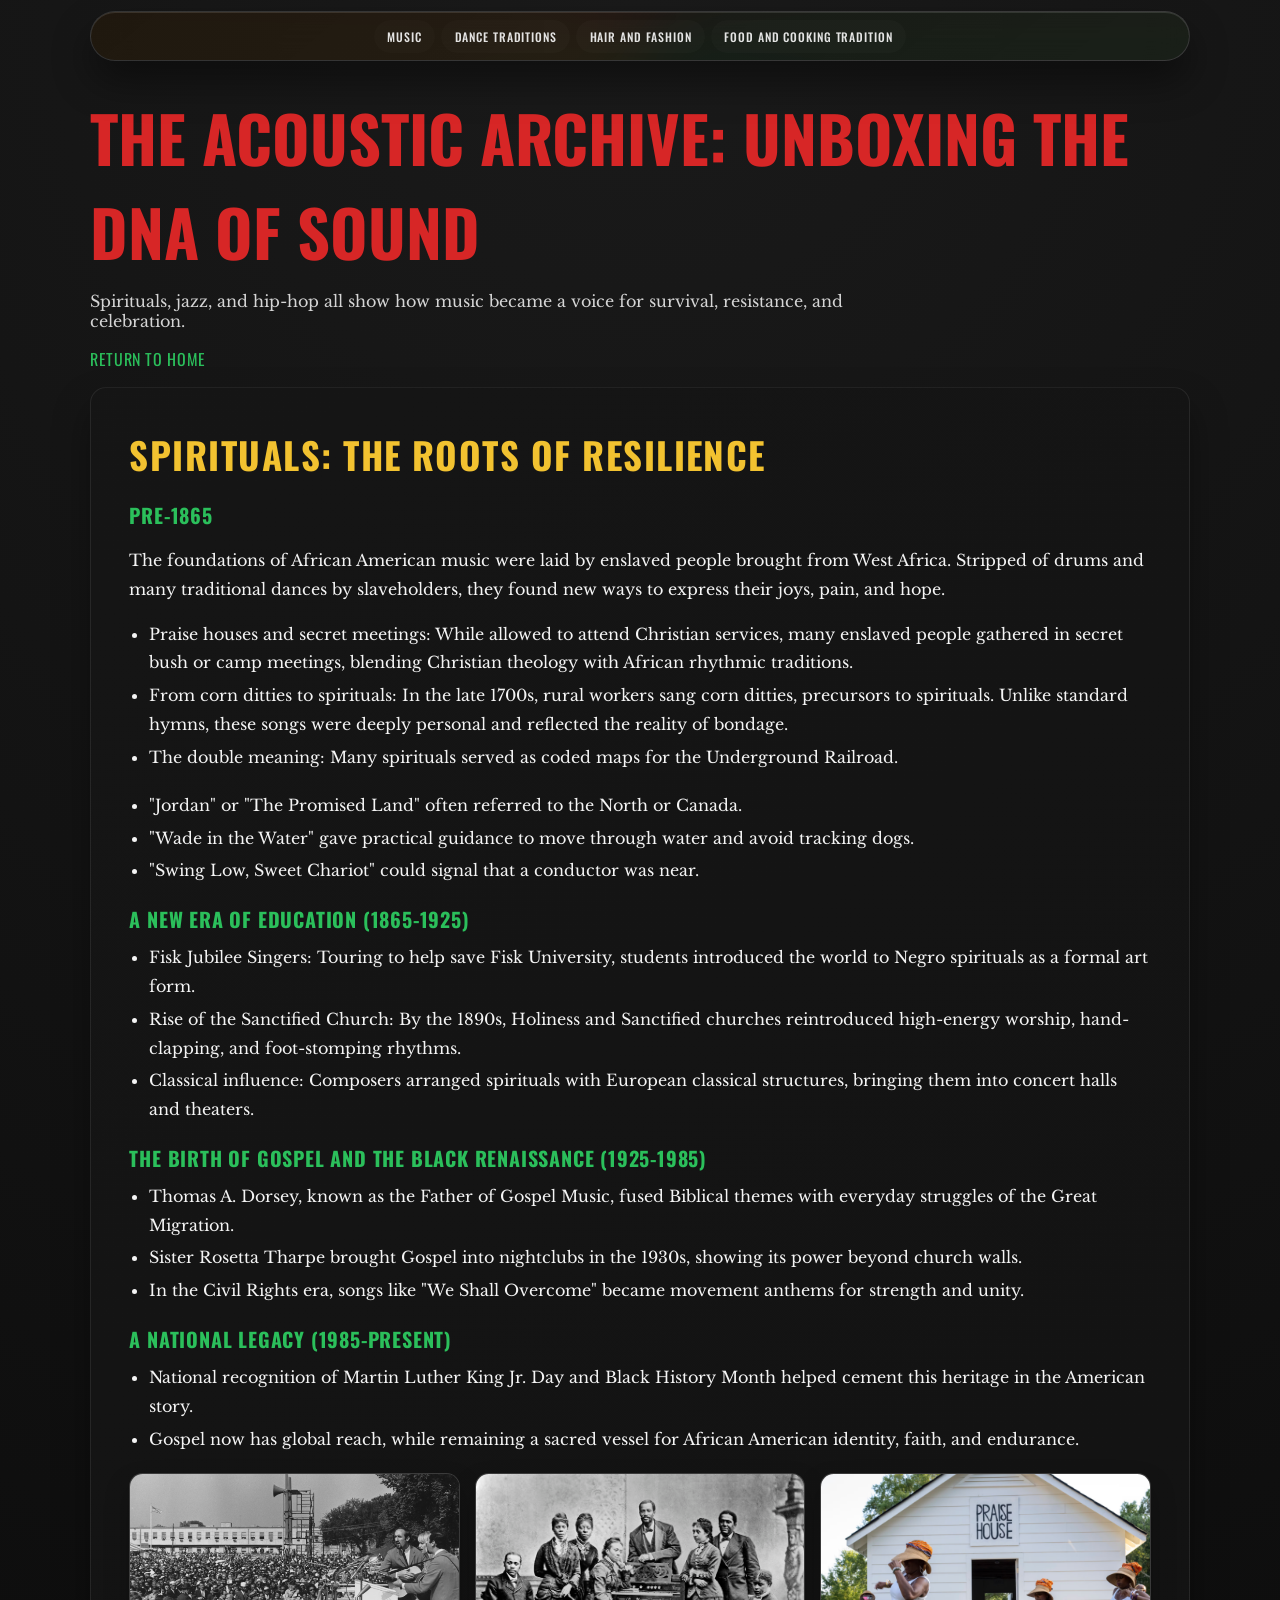
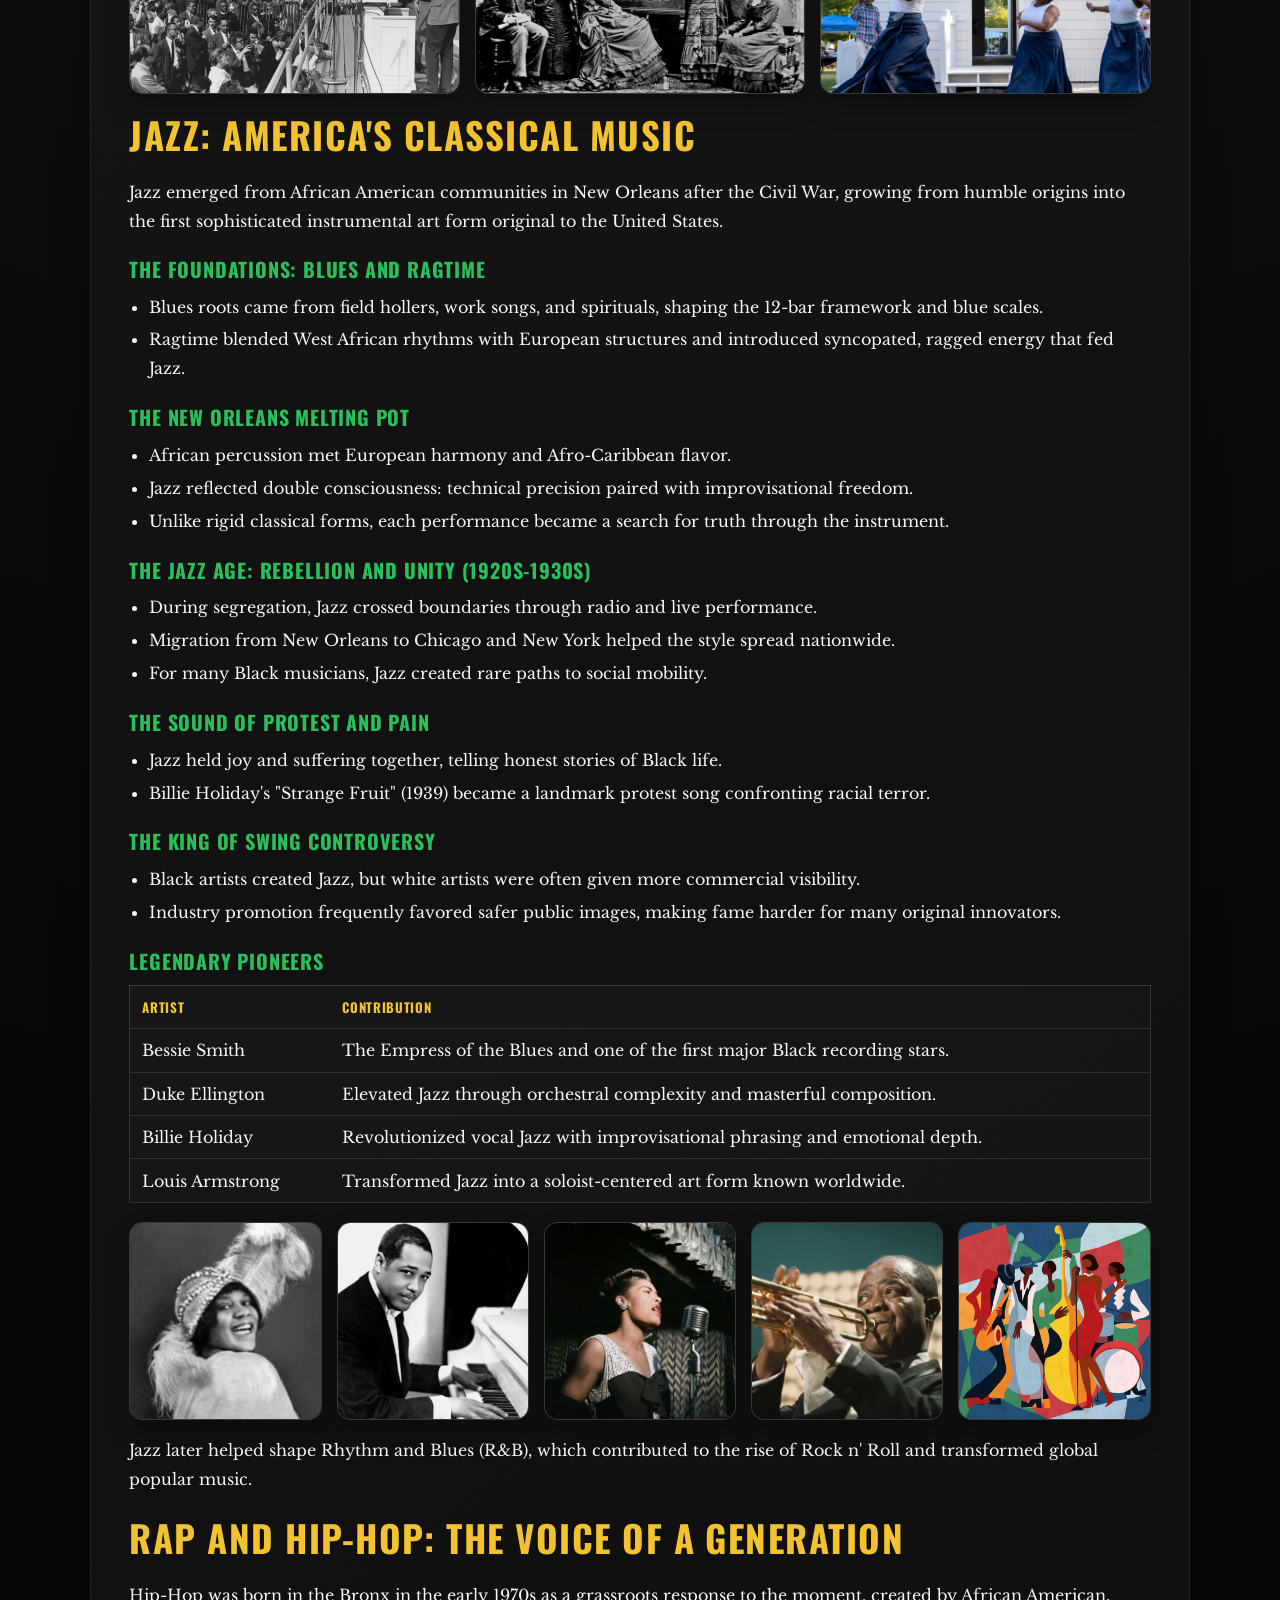
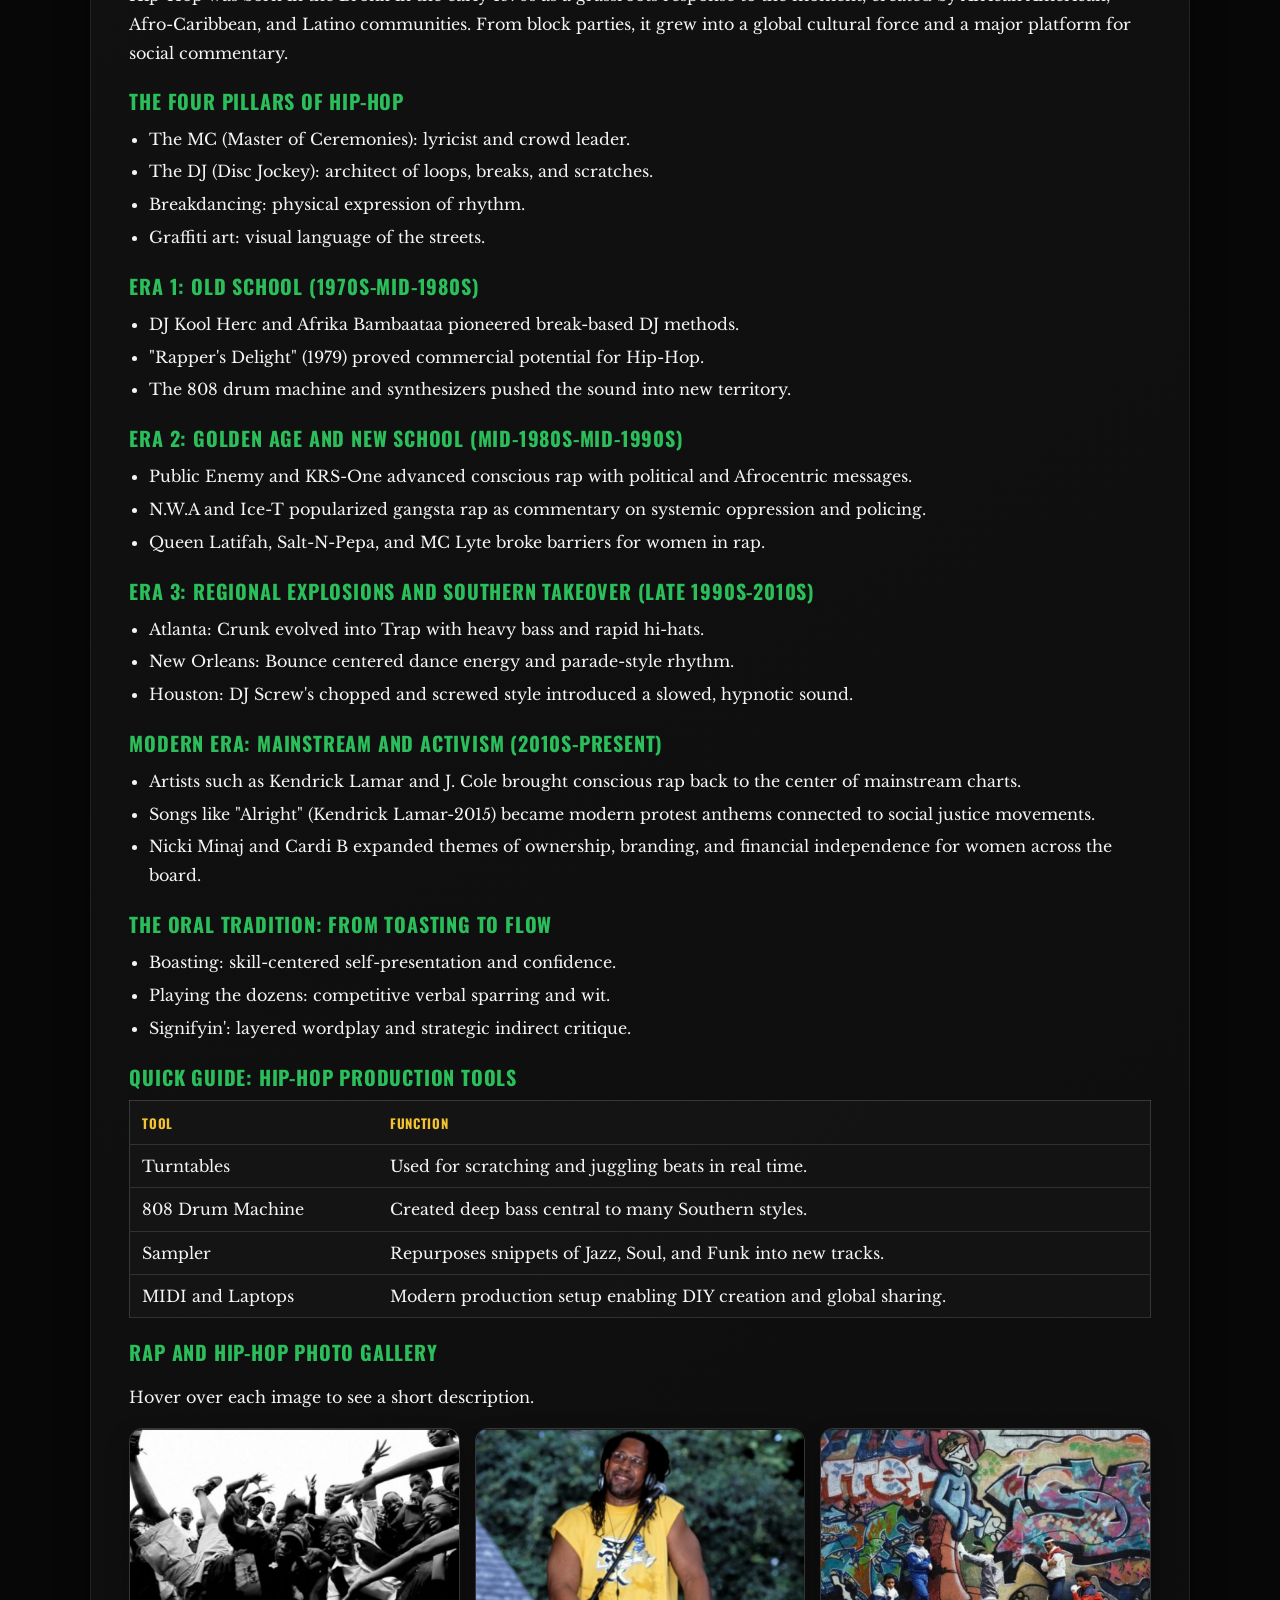
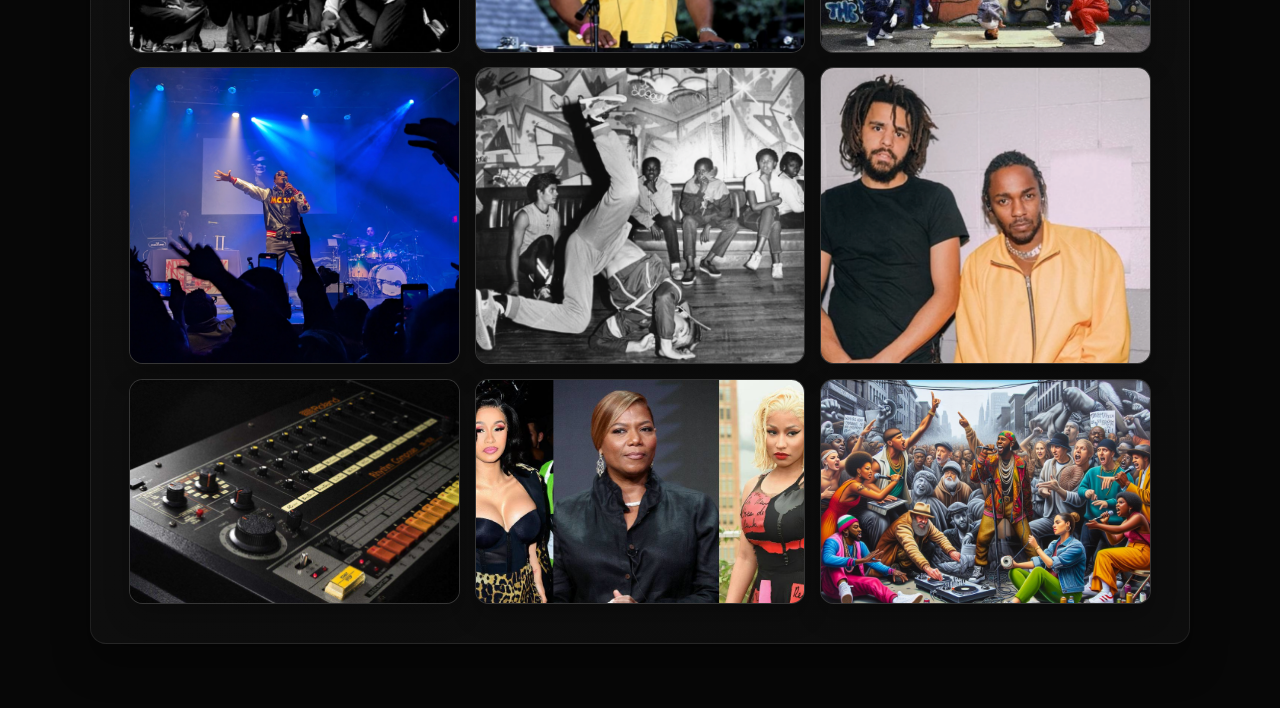
<file: music.html>
<!doctype html>
<html lang="en">
  <head>
    <meta charset="UTF-8" />
    <meta name="viewport" content="width=device-width, initial-scale=1.0" />
    <title>Music | Cultural Resilience</title>
    <link rel="preconnect" href="https://fonts.googleapis.com" />
    <link rel="preconnect" href="https://fonts.gstatic.com" crossorigin />
    <link
      href="https://fonts.googleapis.com/css2?family=Oswald:wght@500;700&family=Libre+Baskerville:wght@400;700&display=swap"
      rel="stylesheet"
    />
    <link rel="stylesheet" href="styles.css" />
  </head>
  <body>
    <header class="site-header">
      <nav class="top-nav">
        <a href="music.html">Music</a>
        <a href="dance.html">Dance Traditions</a>
        <a href="hair-fashion.html">Hair and Fashion</a>
        <a href="food-cooking.html">Food and Cooking Tradition</a>
      </nav>
    </header>

    <main>
      <section class="topic-intro">
        <h1>The Acoustic Archive: Unboxing the DNA of Sound</h1>
        <p>
          Spirituals, jazz, and hip-hop all show how music became a voice for
          survival, resistance, and celebration.
        </p>
        <a class="back-home" href="index.html">Return to Home</a>
      </section>

      <section class="topic-content">
        <h2>Spirituals: The Roots of Resilience</h2>
        <h3 style="color: #2bbf5b;">Pre-1865</h3>
        <p>
          The foundations of African American music were laid by enslaved
          people brought from West Africa. Stripped of drums and many
          traditional dances by slaveholders, they found new ways to express
          their joys, pain, and hope.
        </p>
        <ul class="topic-list">
          <li>
            Praise houses and secret meetings: While allowed to attend Christian
            services, many enslaved people gathered in secret bush or camp
            meetings, blending Christian theology with African rhythmic
            traditions.
          </li>
          <li>
            From corn ditties to spirituals: In the late 1700s, rural workers
            sang corn ditties, precursors to spirituals. Unlike standard hymns,
            these songs were deeply personal and reflected the reality of
            bondage.
          </li>
          <li>
            The double meaning: Many spirituals served as coded maps for the
            Underground Railroad.
          </li>
        </ul>
        <ul class="topic-list">
          <li>"Jordan" or "The Promised Land" often referred to the North or Canada.</li>
          <li>"Wade in the Water" gave practical guidance to move through water and avoid tracking dogs.</li>
          <li>"Swing Low, Sweet Chariot" could signal that a conductor was near.</li>
        </ul>

        <h3 style="color: #2bbf5b;">A New Era of Education (1865-1925)</h3>
        <ul class="topic-list">
          <li>
            Fisk Jubilee Singers: Touring to help save Fisk University, students
            introduced the world to Negro spirituals as a formal art form.
          </li>
          <li>
            Rise of the Sanctified Church: By the 1890s, Holiness and
            Sanctified churches reintroduced high-energy worship, hand-clapping,
            and foot-stomping rhythms.
          </li>
          <li>
            Classical influence: Composers arranged spirituals with European
            classical structures, bringing them into concert halls and theaters.
          </li>
        </ul>

        <h3 style="color: #2bbf5b;">The Birth of Gospel and The Black Renaissance (1925-1985)</h3>
        <ul class="topic-list">
          <li>
            Thomas A. Dorsey, known as the Father of Gospel Music, fused Biblical
            themes with everyday struggles of the Great Migration.
          </li>
          <li>
            Sister Rosetta Tharpe brought Gospel into nightclubs in the 1930s,
            showing its power beyond church walls.
          </li>
          <li>
            In the Civil Rights era, songs like "We Shall Overcome" became
            movement anthems for strength and unity.
          </li>
        </ul>

        <h3 style="color: #2bbf5b;">A National Legacy (1985-Present)</h3>
        <ul class="topic-list">
          <li>
            National recognition of Martin Luther King Jr. Day and Black History
            Month helped cement this heritage in the American story.
          </li>
          <li>
            Gospel now has global reach, while remaining a sacred vessel for
            African American identity, faith, and endurance.
          </li>
        </ul>
        <div class="music-gallery music-gallery-three spirituals-gallery-end">
          <article class="gallery-card">
            <div class="gallery-image">
              <img src="CivilRightsFreedom.png" alt="Civil Rights era gathering with freedom songs" />
            </div>
            <div class="gallery-overlay" style="color:#d72626">Civil Rights Freedom Songs</div>
          </article>
          <article class="gallery-card">
            <div class="gallery-image">
              <img src="JubileeSingersPic.jpg" alt="Historic photo of the Fisk Jubilee Singers" />
            </div>
            <div class="gallery-overlay" style="color:#d72626">Fisk Jubilee Singers</div>
          </article>
          <article class="gallery-card">
            <div class="gallery-image">
              <img src="PraiseHousePic.png" alt="Dancers in front of a praise house" />
            </div>
            <div class="gallery-overlay" style="color:#d72626">Praise Houses and Secret Meetings</div>
          </article>
        </div>

        <h2>Jazz: America's Classical Music</h2>
        <p>
          Jazz emerged from African American communities in New Orleans after
          the Civil War, growing from humble origins into the first sophisticated
          instrumental art form original to the United States.
        </p>

        <h3 style="color: #2bbf5b;">The Foundations: Blues and Ragtime</h3>
        <ul class="topic-list">
          <li>
            Blues roots came from field hollers, work songs, and spirituals,
            shaping the 12-bar framework and blue scales.
          </li>
          <li>
            Ragtime blended West African rhythms with European structures and
            introduced syncopated, ragged energy that fed Jazz.
          </li>
        </ul>

        <h3 style="color: #2bbf5b;">The New Orleans Melting Pot</h3>
        <ul class="topic-list">
          <li>
            African percussion met European harmony and Afro-Caribbean flavor.
          </li>
          <li>
            Jazz reflected double consciousness: technical precision paired with
            improvisational freedom.
          </li>
          <li>
            Unlike rigid classical forms, each performance became a search for
            truth through the instrument.
          </li>
        </ul>

        <h3 style="color: #2bbf5b;">The Jazz Age: Rebellion and Unity (1920s-1930s)</h3>
        <ul class="topic-list">
          <li>
            During segregation, Jazz crossed boundaries through radio and live
            performance.
          </li>
          <li>
            Migration from New Orleans to Chicago and New York helped the style
            spread nationwide.
          </li>
          <li>
            For many Black musicians, Jazz created rare paths to social mobility.
          </li>
        </ul>

        <h3 style="color: #2bbf5b;">The Sound of Protest and Pain</h3>
        <ul class="topic-list">
          <li>
            Jazz held joy and suffering together, telling honest stories of Black
            life.
          </li>
          <li>
            Billie Holiday's "Strange Fruit" (1939) became a landmark protest
            song confronting racial terror.
          </li>
        </ul>

        <h3 style="color: #2bbf5b;">The King of Swing Controversy</h3>
        <ul class="topic-list">
          <li>
            Black artists created Jazz, but white artists were often given more
            commercial visibility.
          </li>
          <li>
            Industry promotion frequently favored safer public images, making fame
            harder for many original innovators.
          </li>
        </ul>

        <h3 style="color: #2bbf5b;">Legendary Pioneers</h3>
        <div class="table-wrap">
          <table class="topic-table">
            <thead>
              <tr>
                <th>Artist</th>
                <th>Contribution</th>
              </tr>
            </thead>
            <tbody>
              <tr>
                <td>Bessie Smith</td>
                <td>The Empress of the Blues and one of the first major Black recording stars.</td>
              </tr>
              <tr>
                <td>Duke Ellington</td>
                <td>Elevated Jazz through orchestral complexity and masterful composition.</td>
              </tr>
              <tr>
                <td>Billie Holiday</td>
                <td>Revolutionized vocal Jazz with improvisational phrasing and emotional depth.</td>
              </tr>
              <tr>
                <td>Louis Armstrong</td>
                <td>Transformed Jazz into a soloist-centered art form known worldwide.</td>
              </tr>
            </tbody>
          </table>
        </div>
        <div class="music-gallery music-gallery-five">
          <article class="gallery-card">
            <div class="gallery-image">
              <img src="Bessie Smith.png" alt="Portrait of Bessie Smith" />
            </div>
            <div class="gallery-overlay" style="color:#d72626">Bessie Smith</div>
          </article>
          <article class="gallery-card">
            <div class="gallery-image">
              <img src="Duke Ellington.png" alt="Portrait of Duke Ellington at the piano" />
            </div>
            <div class="gallery-overlay" style="color:#d72626">Duke Ellington</div>
          </article>
          <article class="gallery-card">
            <div class="gallery-image">
              <img src="Billie Holiday.png" alt="Billie Holiday singing into a microphone" />
            </div>
            <div class="gallery-overlay" style="color:#d72626">Billie Holiday</div>
          </article>
          <article class="gallery-card">
            <div class="gallery-image">
              <img src="Louis Armstrong.png" alt="Louis Armstrong playing trumpet" />
            </div>
            <div class="gallery-overlay" style="color:#d72626">Louis Armstrong</div>
          </article>
          <article class="gallery-card">
            <div class="gallery-image">
              <img src="JazzGroup.png" alt="Jazz Group Artwork" />
            </div>
            <div class="gallery-overlay" style="color:#d72626">Jazz Group Artwork</div>
          </article>
        </div>

        <p>
          Jazz later helped shape Rhythm and Blues (R&amp;B), which contributed to
          the rise of Rock n' Roll and transformed global popular music.
        </p>
        <h2>Rap and Hip-Hop: The Voice of a Generation</h2>
        <p>
          Hip-Hop was born in the Bronx in the early 1970s as a grassroots
          response to the moment, created by African American, Afro-Caribbean,
          and Latino communities. From block parties, it grew into a global
          cultural force and a major platform for social commentary.
        </p>

        <h3 style="color: #2bbf5b;">The Four Pillars of Hip-Hop</h3>
        <ul class="topic-list">
          <li>The MC (Master of Ceremonies): lyricist and crowd leader.</li>
          <li>The DJ (Disc Jockey): architect of loops, breaks, and scratches.</li>
          <li>Breakdancing: physical expression of rhythm.</li>
          <li>Graffiti art: visual language of the streets.</li>
        </ul>

        <h3 style="color: #2bbf5b;">Era 1: Old School (1970s-Mid-1980s)</h3>
        <ul class="topic-list">
          <li>
            DJ Kool Herc and Afrika Bambaataa pioneered break-based DJ methods.
          </li>
          <li>
            "Rapper's Delight" (1979) proved commercial potential for Hip-Hop.
          </li>
          <li>
            The 808 drum machine and synthesizers pushed the sound into new
            territory.
          </li>
        </ul>

        <h3 style="color: #2bbf5b;">Era 2: Golden Age and New School (Mid-1980s-Mid-1990s)</h3>
        <ul class="topic-list">
          <li>
            Public Enemy and KRS-One advanced conscious rap with political and
            Afrocentric messages.
          </li>
          <li>
            N.W.A and Ice-T popularized gangsta rap as commentary on systemic
            oppression and policing.
          </li>
          <li>
            Queen Latifah, Salt-N-Pepa, and MC Lyte broke barriers for women in
            rap.
          </li>
        </ul>

        <h3 style="color: #2bbf5b;">Era 3: Regional Explosions and Southern Takeover (Late 1990s-2010s)</h3>
        <ul class="topic-list">
          <li>
            Atlanta: Crunk evolved into Trap with heavy bass and rapid hi-hats.
          </li>
          <li>
            New Orleans: Bounce centered dance energy and parade-style rhythm.
          </li>
          <li>
            Houston: DJ Screw's chopped and screwed style introduced a slowed,
            hypnotic sound.
          </li>
        </ul>

        <h3 style="color: #2bbf5b;">Modern Era: Mainstream and Activism (2010s-Present)</h3>
        <ul class="topic-list">
          <li>
            Artists such as Kendrick Lamar and J. Cole brought conscious rap back
            to the center of mainstream charts.
          </li>
          <li>
            Songs like "Alright" (Kendrick Lamar-2015) became modern protest anthems connected to
            social justice movements.
          </li>
          <li>
            Nicki Minaj and Cardi B expanded themes of ownership, branding, and
            financial independence for women across the board.
          </li>
        </ul>

        <h3 style="color: #2bbf5b;">The Oral Tradition: From Toasting to Flow</h3>
        <ul class="topic-list">
          <li>Boasting: skill-centered self-presentation and confidence.</li>
          <li>Playing the dozens: competitive verbal sparring and wit.</li>
          <li>Signifyin': layered wordplay and strategic indirect critique.</li>
        </ul>

        <h3 style="color: #2bbf5b;">Quick Guide: Hip-Hop Production Tools</h3>
        <div class="table-wrap">
          <table class="topic-table">
            <thead>
              <tr>
                <th>Tool</th>
                <th>Function</th>
              </tr>
            </thead>
            <tbody>
              <tr>
                <td>Turntables</td>
                <td>Used for scratching and juggling beats in real time.</td>
              </tr>
              <tr>
                <td>808 Drum Machine</td>
                <td>Created deep bass central to many Southern styles.</td>
              </tr>
              <tr>
                <td>Sampler</td>
                <td>Repurposes snippets of Jazz, Soul, and Funk into new tracks.</td>
              </tr>
              <tr>
                <td>MIDI and Laptops</td>
                <td>Modern production setup enabling DIY creation and global sharing.</td>
              </tr>
            </tbody>
          </table>
        </div>

        <h3 style="color: #2bbf5b;">Rap and Hip-Hop Photo Gallery</h3>
        <p>Hover over each image to see a short description.</p>
        <div class="music-gallery music-gallery-nine">
          <article class="gallery-card">
            <div class="gallery-image">
              <img src="Bronx Block Party.png" alt="Bronx block party crowd" />
            </div>
            <div class="gallery-overlay" style="color:#d72626">The Bronx block party scene where Hip-Hop began.</div>
          </article>
          <article class="gallery-card">
            <div class="gallery-image">
              <img src="DJ Kool Herc.png" alt="DJ at turntables representing Kool Herc era" />
            </div>
            <div class="gallery-overlay" style="color:#d72626">DJ Kool Herc extending breakbeats for dancers.</div>
          </article>
          <article class="gallery-card">
            <div class="gallery-image">
              <img src="Graffiti.png" alt="Graffiti wall and breakdance crew" />
            </div>
            <div class="gallery-overlay" style="color:#d72626">Graffiti as the visual storytelling pillar of Hip-Hop culture.</div>
          </article>
          <article class="gallery-card">
            <div class="gallery-image">
              <img src="MC.png" alt="Live MC performance on stage" />
            </div>
            <div class="gallery-overlay" style="color:#d72626">MC performance as lyrical expression and crowd leadership.</div>
          </article>
          <article class="gallery-card">
            <div class="gallery-image">
              <img src="Breakdancing.png" alt="Breakdancer performing in front of audience" />
            </div>
            <div class="gallery-overlay" style="color:#d72626">Breakdancers turning rhythm into movement and style.</div>
          </article>
          <article class="gallery-card">
            <div class="gallery-image">
              <img src="Ken and J.png" alt="Kendrick Lamar and J. Cole portrait" />
            </div>
            <div class="gallery-overlay" style="color:#d72626">Conscious rap using lyrics to address justice and identity (J Cole and Kendrick Lamar).</div>
          </article>
          <article class="gallery-card">
            <div class="gallery-image">
              <img src="808.jpg" alt="Roland 808 drum machine" />
            </div>
            <div class="gallery-overlay" style="color:#d72626">Southern Trap production built on 808 bass and hi-hats.</div>
          </article>
          <article class="gallery-card">
            <div class="gallery-image">
              <img src="WomenRappers.jpeg" alt="Women rappers in modern Hip-Hop" />
            </div>
            <div class="gallery-overlay" style="color:#d72626">Women in rap expanding influence, ownership, and visibility.</div>
          </article>
          <article class="gallery-card">
            <div class="gallery-image">
              <img src="Modern HipHop.png" alt="Artwork of modern Hip-Hop crowd and performer" />
            </div>
            <div class="gallery-overlay" style="color:#d72626">Modern Hip-Hop blending activism, art, and global impact.</div>
          </article>
        </div>
      </section>
    </main>
  </body>
</html>
</file>
<file: styles.css>
:root {
  --black: #070707;
  --panel: #101010;
  --text: #f4f4f4;
  --red: #d72626;
  --green: #2bbf5b;
  --yellow: #f2c230;
  --muted: #b9b9b9;
}

* {
  box-sizing: border-box;
}

html {
  scroll-behavior: smooth;
}

body {
  margin: 0;
  background: radial-gradient(circle at top, #1a1a1a 0%, var(--black) 50%);
  color: var(--text);
  font-family: "Libre Baskerville", Georgia, serif;
}

.site-header {
  position: sticky;
  top: 0.7rem;
  z-index: 50;
  width: min(1100px, 92vw);
  margin: 0 auto;
  background: linear-gradient(140deg, rgba(10, 10, 10, 0.82), rgba(20, 20, 20, 0.58));
  border: 1px solid rgba(255, 255, 255, 0.16);
  border-radius: 999px;
  backdrop-filter: blur(18px) saturate(115%);
  box-shadow: 0 20px 38px rgba(0, 0, 0, 0.42), inset 0 1px 0 rgba(255, 255, 255, 0.12);
  overflow: hidden;
  isolation: isolate;
}

.site-header::before {
  content: "";
  position: absolute;
  inset: -120% -20%;
  z-index: 0;
  background: conic-gradient(
    from 0deg,
    rgba(215, 38, 38, 0.28),
    rgba(43, 191, 91, 0.24),
    rgba(242, 194, 48, 0.26),
    rgba(215, 38, 38, 0.28)
  );
  filter: blur(28px);
  opacity: 0.35;
  animation: nav-aurora 12s linear infinite;
}

.top-nav {
  position: relative;
  z-index: 1;
  width: 100%;
  margin: 0;
  padding: 0.48rem;
  display: flex;
  flex-wrap: wrap;
  gap: 0.36rem;
  justify-content: center;
}

.top-nav a {
  position: relative;
  color: var(--text);
  text-decoration: none;
  font-family: "Oswald", Arial, sans-serif;
  text-transform: uppercase;
  letter-spacing: 0.075em;
  font-size: 0.74rem;
  font-weight: 500;
  padding: 0.44rem 0.78rem;
  border: 1px solid transparent;
  border-radius: 999px;
  background: rgba(255, 255, 255, 0.02);
  transition: color 180ms ease, text-shadow 180ms ease, border-color 180ms ease, transform 180ms ease,
    background-color 180ms ease, opacity 180ms ease, box-shadow 180ms ease;
  opacity: 0.93;
}

.top-nav a::after {
  content: "";
  position: absolute;
  left: 20%;
  right: 20%;
  bottom: 4px;
  height: 2px;
  border-radius: 10px;
  transform: scaleX(0);
  transition: transform 180ms ease;
}

.top-nav a:nth-child(3n + 1):hover {
  color: var(--red);
  text-shadow: 0 0 10px rgba(215, 38, 38, 0.75);
  border-color: rgba(215, 38, 38, 0.35);
  transform: translateY(-2px);
  background: rgba(215, 38, 38, 0.08);
  box-shadow: 0 8px 20px rgba(215, 38, 38, 0.16);
  opacity: 1;
}

.top-nav a:nth-child(3n + 1):hover::after {
  background: var(--red);
  transform: scaleX(1);
}

.top-nav a:nth-child(3n + 2):hover {
  color: var(--green);
  text-shadow: 0 0 10px rgba(43, 191, 91, 0.75);
  border-color: rgba(43, 191, 91, 0.35);
  transform: translateY(-2px);
  background: rgba(43, 191, 91, 0.08);
  box-shadow: 0 8px 20px rgba(43, 191, 91, 0.16);
  opacity: 1;
}

.top-nav a:nth-child(3n + 2):hover::after {
  background: var(--green);
  transform: scaleX(1);
}

.top-nav a:nth-child(3n + 3):hover {
  color: var(--yellow);
  text-shadow: 0 0 10px rgba(242, 194, 48, 0.75);
  border-color: rgba(242, 194, 48, 0.35);
  transform: translateY(-2px);
  background: rgba(242, 194, 48, 0.08);
  box-shadow: 0 8px 20px rgba(242, 194, 48, 0.16);
  opacity: 1;
}

.top-nav a:nth-child(3n + 3):hover::after {
  background: var(--yellow);
  transform: scaleX(1);
}

.top-nav a:focus-visible {
  outline: 2px solid rgba(255, 255, 255, 0.45);
  outline-offset: 1px;
}

.hero {
  width: min(1100px, 92vw);
  margin: 0 auto;
  min-height: calc(100vh - 72px);
  display: grid;
  align-content: center;
  justify-items: center;
  text-align: center;
  padding: 1.2rem 0 2rem;
}

.hero h1 {
  margin: 0;
  line-height: 0.98;
  text-transform: uppercase;
  font-family: "Oswald", Arial, sans-serif;
  font-size: clamp(2.8rem, 11vw, 8rem);
  letter-spacing: 0.03em;
}

.title-red {
  color: var(--red);
}

.title-green {
  color: var(--green);
}

.title-yellow {
  color: var(--yellow);
}

.hero-subtitle {
  margin: 1rem 0 0;
  font-size: clamp(1rem, 2vw, 1.3rem);
  color: var(--muted);
}

.hero-project {
  margin: 0.55rem 0 0;
  font-size: clamp(0.95rem, 1.7vw, 1.1rem);
  color: #dedede;
}

.scroll-indicator {
  margin-top: 2rem;
  color: #d8d8d8;
  text-decoration: none;
  font-family: "Oswald", Arial, sans-serif;
  text-transform: uppercase;
  letter-spacing: 0.08em;
  font-size: 0.8rem;
  display: inline-grid;
  justify-items: center;
  gap: 0.45rem;
}

.scroll-mouse {
  width: 22px;
  height: 35px;
  border: 2px solid rgba(255, 255, 255, 0.8);
  border-radius: 14px;
  position: relative;
}

.scroll-mouse::before {
  content: "";
  position: absolute;
  left: 50%;
  width: 4px;
  height: 7px;
  margin-left: -2px;
  top: 7px;
  border-radius: 20px;
  background: var(--yellow);
  animation: scroll-dot 1.2s ease-in-out infinite;
}

.project-story,
.topic-content {
  width: min(1100px, 92vw);
  margin: 0 auto 4rem;
  background: linear-gradient(145deg, rgba(22, 22, 22, 0.92), rgba(14, 14, 14, 0.92));
  border: 1px solid rgba(255, 255, 255, 0.08);
  border-radius: 1rem;
  padding: clamp(1.3rem, 3vw, 2.4rem);
  box-shadow: 0 20px 36px rgba(0, 0, 0, 0.35);
  animation: rise-in 700ms ease both;
}

.project-story h2,
.topic-content h2 {
  margin: 0 0 1rem;
  font-family: "Oswald", Arial, sans-serif;
  text-transform: uppercase;
  letter-spacing: 0.04em;
  font-size: clamp(1.5rem, 4vw, 2.3rem);
  color: var(--yellow);
}

.topic-content h3 {
  margin: 1.15rem 0 0.55rem;
  font-family: "Oswald", Arial, sans-serif;
  font-size: clamp(1rem, 2.2vw, 1.25rem);
  letter-spacing: 0.04em;
  text-transform: uppercase;
  color: #efefef;
}

.project-story p,
.topic-content p {
  line-height: 1.8;
}

.topic-list {
  margin: 0.3rem 0 1.2rem;
  padding-left: 1.2rem;
  line-height: 1.8;
}

.topic-list li {
  margin-bottom: 0.25rem;
}

.table-wrap {
  width: 100%;
  overflow-x: auto;
  margin: 0.4rem 0 1.2rem;
}

.topic-table {
  width: 100%;
  border-collapse: collapse;
  min-width: 560px;
  border: 1px solid rgba(255, 255, 255, 0.15);
  background: rgba(255, 255, 255, 0.02);
}

.topic-table th,
.topic-table td {
  padding: 0.7rem 0.75rem;
  text-align: left;
  vertical-align: top;
  border-bottom: 1px solid rgba(255, 255, 255, 0.12);
}

.topic-table th {
  font-family: "Oswald", Arial, sans-serif;
  text-transform: uppercase;
  letter-spacing: 0.05em;
  color: var(--yellow);
  font-size: 0.82rem;
}

.content-photo-slot {
  margin: 1.2rem auto 1.5rem;
  width: min(760px, 100%);
  height: clamp(180px, 30vw, 280px);
  border: 1px dashed rgba(255, 255, 255, 0.35);
  border-radius: 0.9rem;
  background: linear-gradient(145deg, rgba(255, 255, 255, 0.04), rgba(255, 255, 255, 0.01));
  display: grid;
  place-items: center;
  font-family: "Oswald", Arial, sans-serif;
  text-transform: uppercase;
  letter-spacing: 0.08em;
  color: #c7c7c7;
  overflow: hidden;
  line-height: 0;
}

.content-photo-slot img {
  width: 100%;
  height: 100%;
  max-width: 100%;
  max-height: 100%;
  object-fit: cover;
  object-position: center;
  display: block;
}

.food-gallery {
  margin-top: 1rem;
  display: grid;
  grid-template-columns: repeat(3, minmax(0, 1fr));
  gap: 0.9rem;
}

.music-gallery {
  margin-top: 1rem;
  display: grid;
  gap: 0.9rem;
}

.music-gallery-four {
  grid-template-columns: repeat(4, minmax(0, 1fr));
}

.music-gallery-five {
  grid-template-columns: repeat(5, minmax(0, 1fr));
}

.music-gallery-three {
  grid-template-columns: repeat(3, minmax(0, 1fr));
}

.music-gallery-nine {
  grid-template-columns: repeat(3, minmax(0, 1fr));
}

.dance-gallery {
  margin-top: 1rem;
  display: grid;
  gap: 0.9rem;
}

.dance-gallery-five {
  grid-template-columns: repeat(5, minmax(0, 1fr));
}

.dance-gallery-three {
  grid-template-columns: repeat(3, minmax(0, 1fr));
}

.dance-gallery-six {
  grid-template-columns: repeat(3, minmax(0, 1fr));
}

.hair-gallery {
  margin-top: 1rem;
  margin-bottom: 0.8rem;
  display: grid;
  gap: 0.9rem;
}

.hair-gallery-three {
  grid-template-columns: repeat(3, minmax(0, 1fr));
}

.spirituals-gallery-end {
  margin-bottom: 0.8rem;
}

.gallery-card {
  position: relative;
  border-radius: 0.85rem;
  overflow: hidden;
  min-height: 190px;
  border: 1px solid rgba(255, 255, 255, 0.14);
  background: rgba(255, 255, 255, 0.03);
  box-shadow: 0 12px 24px rgba(0, 0, 0, 0.25);
}

.gallery-image {
  width: 100%;
  height: 100%;
  min-height: 190px;
  display: grid;
  place-items: center;
  font-family: "Oswald", Arial, sans-serif;
  text-transform: uppercase;
  letter-spacing: 0.08em;
  color: #c6c6c6;
  background: linear-gradient(135deg, rgba(215, 38, 38, 0.12), rgba(43, 191, 91, 0.12), rgba(242, 194, 48, 0.12));
}

.gallery-image img {
  width: 100%;
  height: 100%;
  min-height: 190px;
  object-fit: cover;
  display: block;
}

.gallery-overlay {
  position: absolute;
  inset: 0;
  display: grid;
  place-items: end start;
  padding: 1rem;
  line-height: 1.45;
  font-size: 0.92rem;
  background: linear-gradient(to top, rgba(0, 0, 0, 0.88), rgba(0, 0, 0, 0.25));
  opacity: 0;
  transform: translateY(14px);
  transition: opacity 200ms ease, transform 200ms ease;
}

.gallery-card:hover .gallery-overlay {
  opacity: 1;
  transform: translateY(0);
}

.photo-placeholder {
  width: min(230px, 42vw);
  height: min(230px, 42vw);
  border: 1px solid rgba(255, 255, 255, 0.2);
  border-radius: 0.7rem;
  overflow: hidden;
  display: block;
  color: #bdbdbd;
  background: rgba(255, 255, 255, 0.03);
  margin: 0.2rem 1.2rem 0.8rem;
  box-shadow: 0 12px 22px rgba(0, 0, 0, 0.3);
}

.photo-placeholder img {
  width: 100%;
  height: 100%;
  object-fit: cover;
  display: block;
}

.photo-placeholder.left {
  float: left;
}

.photo-placeholder.right {
  float: right;
}

.return-text {
  clear: both;
  margin-top: 1.8rem;
  text-align: center;
  font-family: "Oswald", Arial, sans-serif;
  color: var(--green);
  text-transform: uppercase;
  letter-spacing: 0.04em;
}

.topic-intro {
  width: min(1100px, 92vw);
  margin: 2.5rem auto 1rem;
}

.topic-intro h1 {
  margin: 0;
  font-family: "Oswald", Arial, sans-serif;
  font-size: clamp(2rem, 7vw, 4rem);
  text-transform: uppercase;
  color: var(--red);
}

.topic-intro p {
  margin: 0.8rem 0 0;
  color: #d5d5d5;
  max-width: 70ch;
}

.back-home {
  display: inline-block;
  margin-top: 1rem;
  color: var(--green);
  text-decoration: none;
  font-family: "Oswald", Arial, sans-serif;
  letter-spacing: 0.04em;
  text-transform: uppercase;
}

.back-home:hover {
  color: var(--green);
}

@keyframes rise-in {
  from {
    opacity: 0;
    transform: translateY(28px);
  }
  to {
    opacity: 1;
    transform: translateY(0);
  }
}

@keyframes scroll-dot {
  0% {
    opacity: 0;
    transform: translateY(0);
  }
  30% {
    opacity: 1;
  }
  100% {
    opacity: 0;
    transform: translateY(12px);
  }
}

@keyframes nav-aurora {
  to {
    transform: rotate(360deg);
  }
}

@media (max-width: 1040px) {
  .music-gallery-five {
    grid-template-columns: repeat(3, minmax(0, 1fr));
  }

  .music-gallery-three,
  .music-gallery-four {
    grid-template-columns: repeat(2, minmax(0, 1fr));
  }

  .dance-gallery-five {
    grid-template-columns: repeat(3, minmax(0, 1fr));
  }

  .dance-gallery-three,
  .dance-gallery-six {
    grid-template-columns: repeat(2, minmax(0, 1fr));
  }

  .hair-gallery-three {
    grid-template-columns: repeat(2, minmax(0, 1fr));
  }
}

@media (max-width: 780px) {
  .photo-placeholder {
    float: none;
    margin: 1rem auto;
    width: min(280px, 100%);
    height: 200px;
  }

  .top-nav {
    justify-content: flex-start;
    padding-left: 0.5rem;
  }

  .site-header {
    border-radius: 0.85rem;
    top: 0.4rem;
  }

  .food-gallery {
    grid-template-columns: 1fr;
  }

  .music-gallery-five,
  .music-gallery-four,
  .music-gallery-three,
  .music-gallery-nine {
    grid-template-columns: 1fr;
  }

  .dance-gallery-five,
  .dance-gallery-three,
  .dance-gallery-six {
    grid-template-columns: 1fr;
  }

  .hair-gallery-three {
    grid-template-columns: 1fr;
  }
}
</file>
